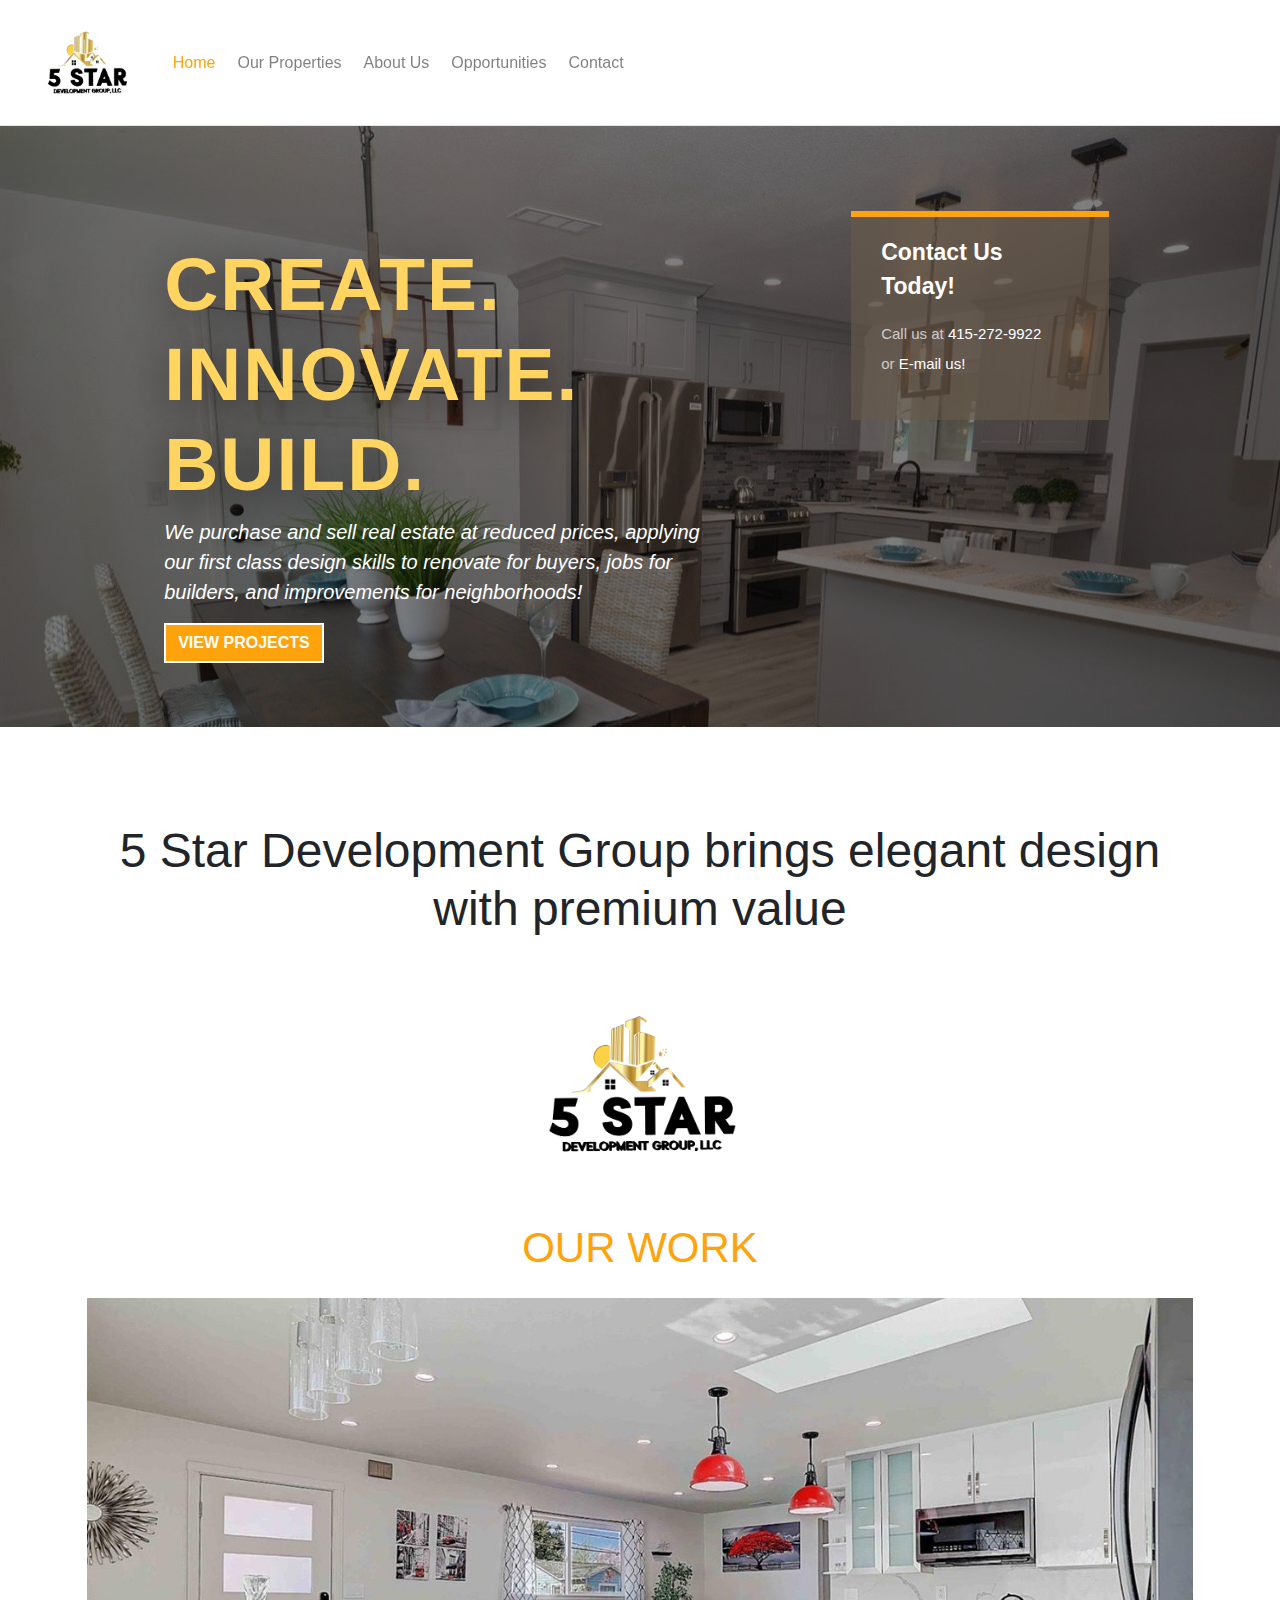
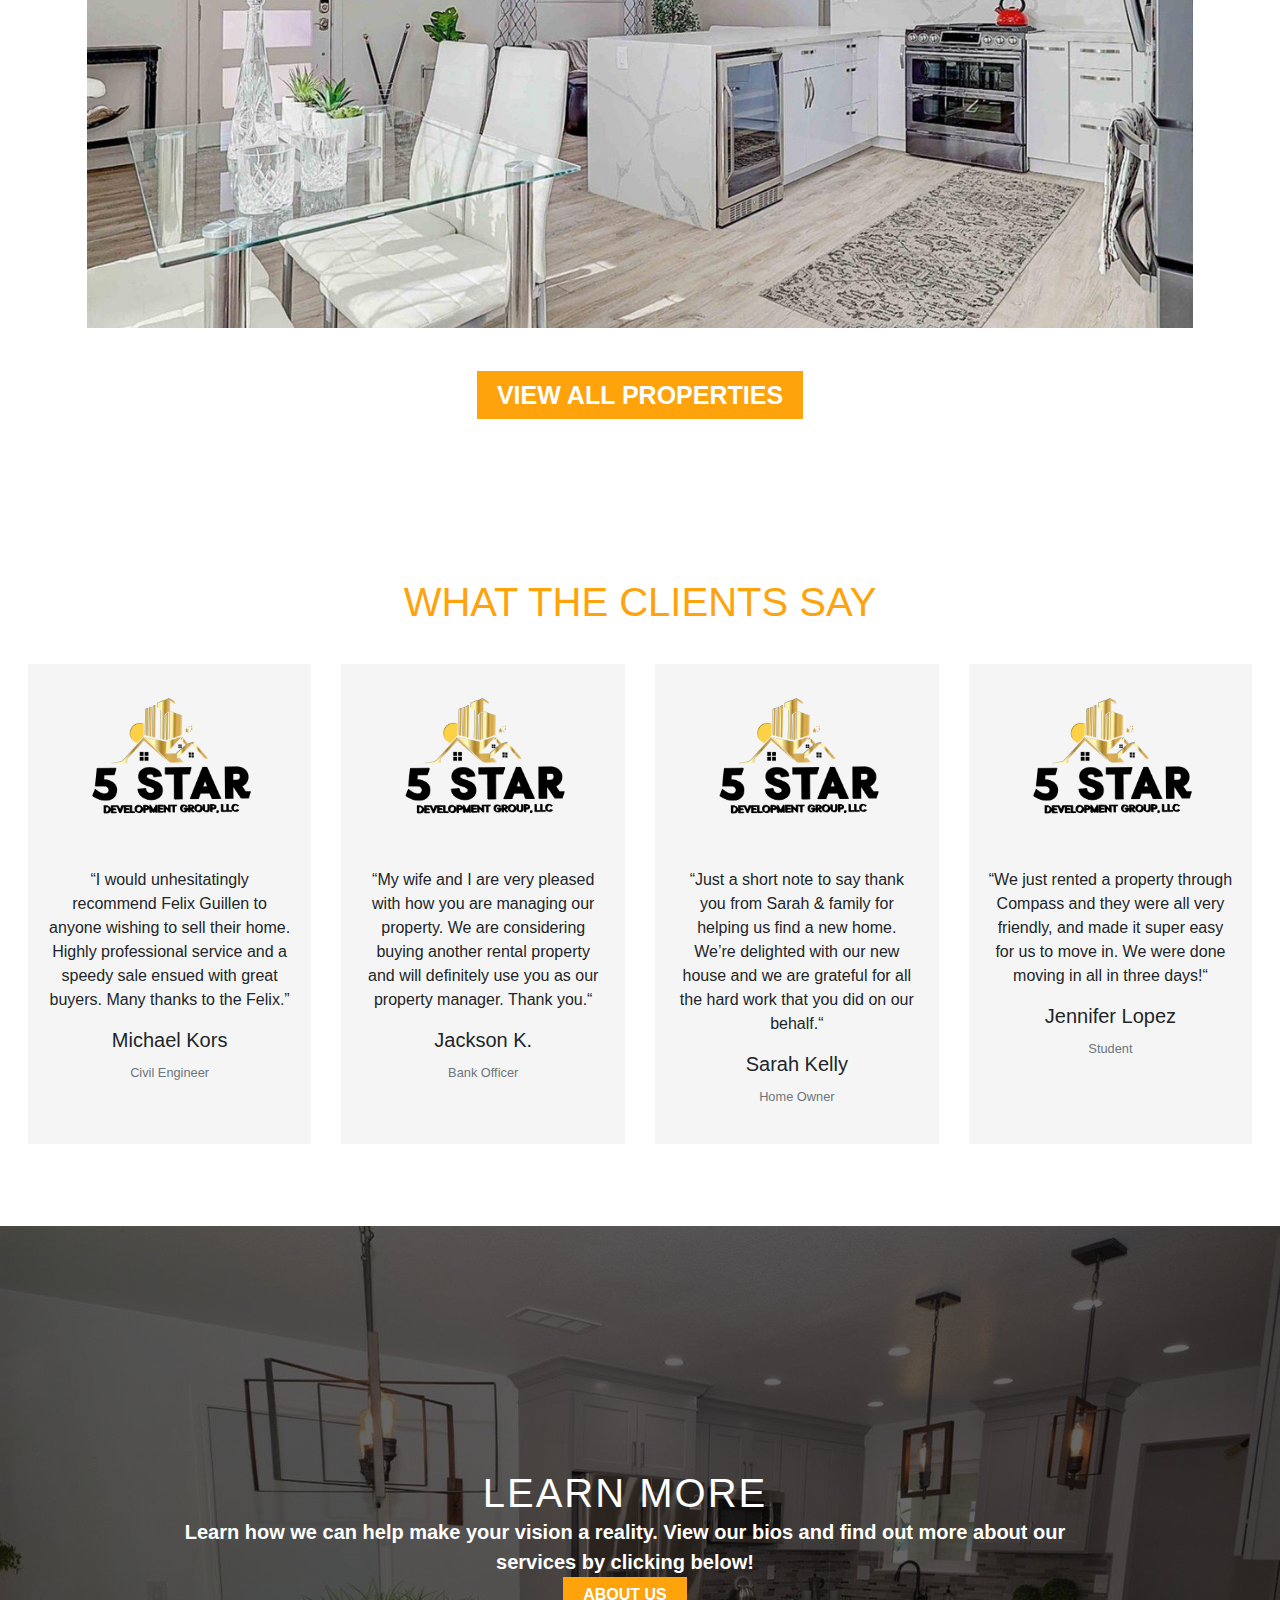
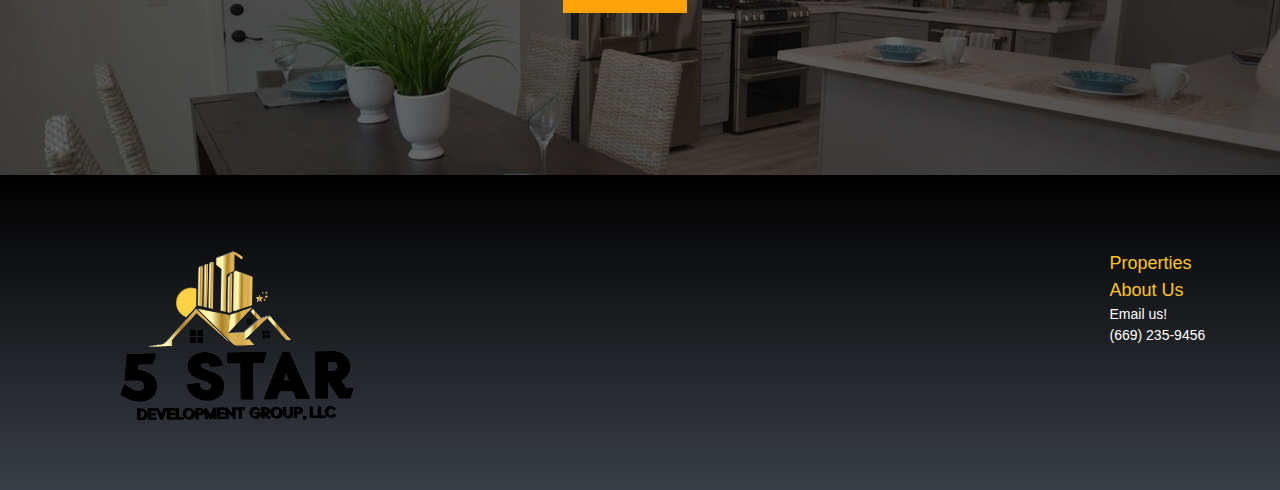
<file: index.html>
<!DOCTYPE html>
<html lang="en">
<head>
    <meta charset="UTF-8">
    <meta name="viewport" content="width=device-width, initial-scale=1.0">

    <!-- bootstrap cdn -->
    <link rel="stylesheet" href="https://stackpath.bootstrapcdn.com/bootstrap/4.4.1/css/bootstrap.min.css" integrity="sha384-Vkoo8x4CGsO3+Hhxv8T/Q5PaXtkKtu6ug5TOeNV6gBiFeWPGFN9MuhOf23Q9Ifjh" crossorigin="anonymous">

    <!-- font-awesome cdn -->
    <link rel="stylesheet" href="https://cdnjs.cloudflare.com/ajax/libs/font-awesome/4.7.0/css/font-awesome.min.css">

    <link rel="stylesheet" type="text/css" href="css/style.css">

    <title>Home</title>
</head>
<body>
 <!-- navbar -->
 <nav class="navbar navbar-expand-lg navbar-light bg-light" id="main-header">
    <a class="navbar-brand" id="logo" href="index.html">
        <img src="images/logos/5-Star-Logo.jpg" alt="compass-logo-png">
    </a>

    <ul id="navbar-nav">
    <li class="nav-item">
      <a class="nav-link" id="link-one" href="index.html" style="color: #fea30b !important;">Home</a>
    </li>
    <li class="nav-item">
        <a class="nav-link" id="link-two" href="properties.html">Our Properties</a>
    </li>
    <li class="nav-item">
        <a class="nav-link" id="link-three" href="about.html">About Us</a>
    </li>
    <li class="nav-item">
        <a class="nav-link" id="link-four" href="https://drive.google.com/file/d/1HeQQgsA9OOdzu0OacgBYyskewzDx-pJ-/view">Opportunities</a>
    </li>
    <li class="nav-item">
        <a class="nav-link" id="link-five" href="contact.html">Contact</a>
        </li>
    </ul>
    <div id="burger">
      <div class="line-one"></div>
      <div class="line-two"></div>
      <div class="line-three"></div>
    </div>
</nav>

  <!-- container -->
  <div class="container">
      <section class="section-1" id="s1">
          <div class="row">
              <div class="col-md-7">
                  <h1>
                    CREATE.<br>
                    INNOVATE.<br>
                    BUILD.<br>
                  </h1>
                  <p>
                    We purchase and sell real estate at reduced
                    prices, applying our first class design skills
                    to renovate for buyers, jobs for builders, and 
                    improvements for neighborhoods!
                  </p>

                  <div class="btn">
                    <a href="properties.html">View Projects</a>
                  </div>
              </div>

              <div class="col-md-3">
                  <div class="text">
                    <h3>Contact Us Today!</h3>
                    <p>
                      Call us at
                      <a href="tel:4152729922">415-272-9922</a>
                      <br>
                      or
                      <a href="mailto:fg1compasshomeinnovations@gmail.com">E-mail us!</a>
                    </p>
                </div>   
              </div>
          </div>
      </section>

      <section class="section-2" id="s2">
        <h2>5 Star Development Group brings elegant design<br>
            with premium value
        </h2>
        <img src="images/logos/5-star-logo-transparent.png" alt="5-star-logo-transparent-background.png" style="height: 24vh;">
        <h1>OUR WORK</h1>
          <div class="carousel-slide">
            <div class="carousel-inner">
              <div class="carousel-item active">
              </div>
              <div class="carousel-item">
              </div>
              <div class="carousel-item">
              </div>
            </div>
          </div>

        <a class="btn-view-all-properties" href="properties.html">VIEW ALL PROPERTIES</a>
    </section>

    <section class="section-3" id="s3">
        <h1>What The Clients Say</h1>
            <div class="card-deck">
              <div class="card">
                <img src="images/logos/5-star-logo-transparent.png" class="card-img-top" alt="5-star-logo-transparent-background.png">
                <div class="card-body">
                  <p class="card-text">
                    “I would unhesitatingly recommend Felix Guillen to 
                    anyone wishing to sell their home. Highly professional 
                    service and a speedy sale ensued with great buyers. 
                    Many thanks to the Felix.”
                  </p>
                  <p class="card-text">
                    <h5>Michael Kors</h5>
                    <small class="text-muted">
                      Civil Engineer
                    </small>
                  </p>
                </div>
              </div>
              <div class="card">
                <img src="images/logos/5-star-logo-transparent.png" class="card-img-top" alt="5-star-logo-transparent-background.png">
                <div class="card-body">
                  <p class="card-text">
                    “My wife and I are very pleased with 
                    how you are managing our property. 
                    We are considering buying another rental 
                    property and will definitely use you as our 
                    property manager. Thank you.“
                  </p>
                  <p class="card-text">
                    <h5>Jackson K.</h5>
                    <small class="text-muted">
                      Bank Officer
                    </small>
                  </p>
                </div>
              </div>
              <div class="card">
                <img src="images/logos/5-star-logo-transparent.png" class="card-img-top" alt="5-star-logo-transparent-background.png">
                <div class="card-body">
                  <p class="card-text">
                    “Just a short note to say thank you 
                    from Sarah & family for helping us 
                    find a new home. We’re delighted with 
                    our new house and we are grateful for 
                    all the hard work that you did on our 
                    behalf.“
                  </p>
                  <p class="card-text">
                    <h5>Sarah Kelly</h5>
                    <small class="text-muted">
                      Home Owner
                    </small>
                  </p>
                </div>
              </div>
              <div class="card">
                <img src="images/logos/5-star-logo-transparent.png" class="card-img-top" alt="5-star-logo-transparent-background.png">
                <div class="card-body">
                  <p class="card-text">
                    “We just rented a property through 
                    Compass and they were all very 
                    friendly, and made it super easy for 
                    us to move in. We were done moving in 
                    all in three days!“
                  </p>
                  <p class="card-text">
                    <h5>Jennifer Lopez</h5>
                    <small class="text-muted">
                      Student
                    </small>
                  </p>
                </div>
              </div>
            </div>
        </section>

        <section class="section-4" id="s4">
          <div class="row">
            <h1>LEARN MORE</h1>
            <p>
                Learn how we can help make your
                vision a reality. View our bios
                and find out more about our services
                by clicking below!
            </p>
            
            <br>

            <a href="about.html">ABOUT US</a>
          </div>
        </section>
  </div>

  <!-- footer -->
  <footer>
    <img src="images/logos/5-star-logo-transparent.png" alt="5-star-logo-transparent-background.png">
    <ul>
        <a class="footer-link" id="yellow-footer-link" href="properties.html">Properties</a><br>
        <a class="footer-link" id="yellow-footer-link" href="about-us.html">About Us</a><br>
        <a class="footer-link" href="mailto:">Email us!</a><br>
        <a class="footer-link" href="tel:4152729922">(669) 235-9456</a><br>
    </ul>
  </footer>

<script src="https://maxcdn.bootstrapcdn.com/bootstrap/4.5.0/js/bootstrap.min.js"></script>
<script src="https://code.jquery.com/jquery-3.4.1.slim.min.js" integrity="sha384-J6qa4849blE2+poT4WnyKhv5vZF5SrPo0iEjwBvKU7imGFAV0wwj1yYfoRSJoZ+n" crossorigin="anonymous"></script>
<script src="js/script.js"></script>
</body>
</html>
</file>
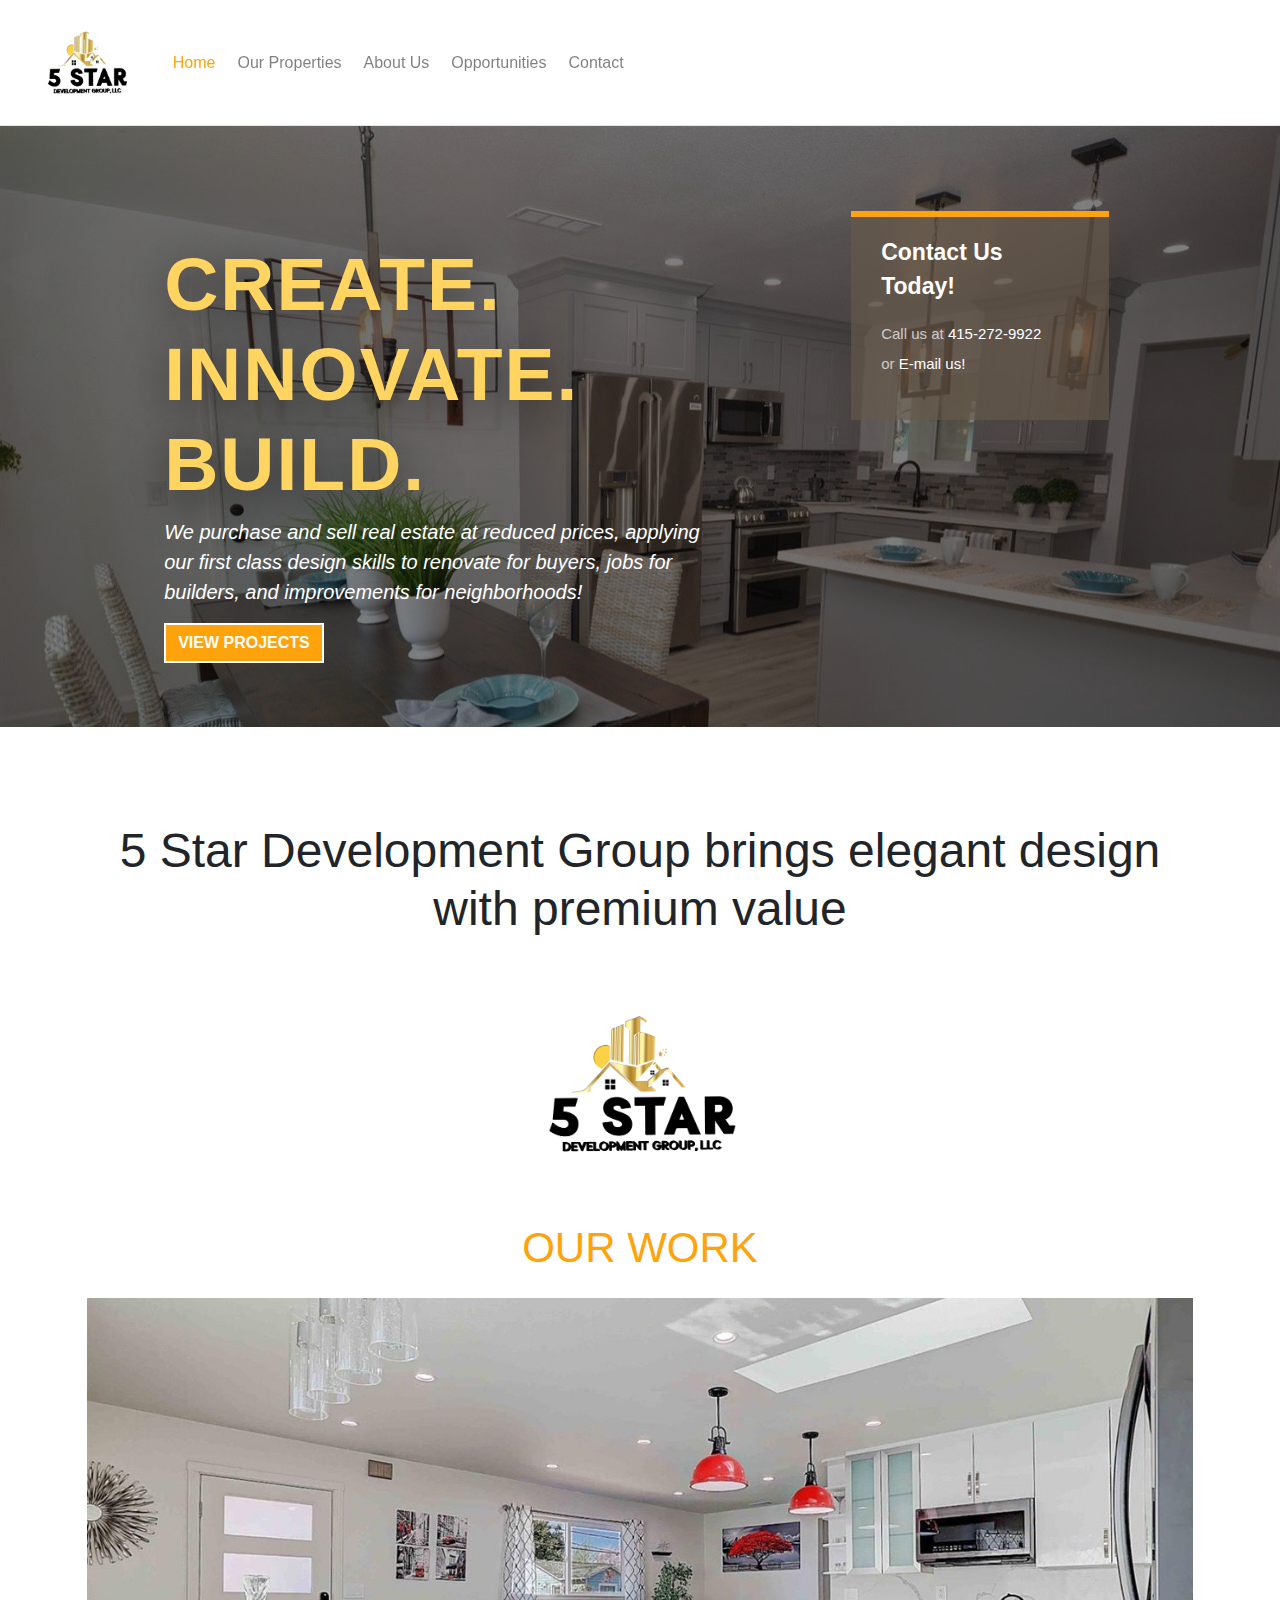
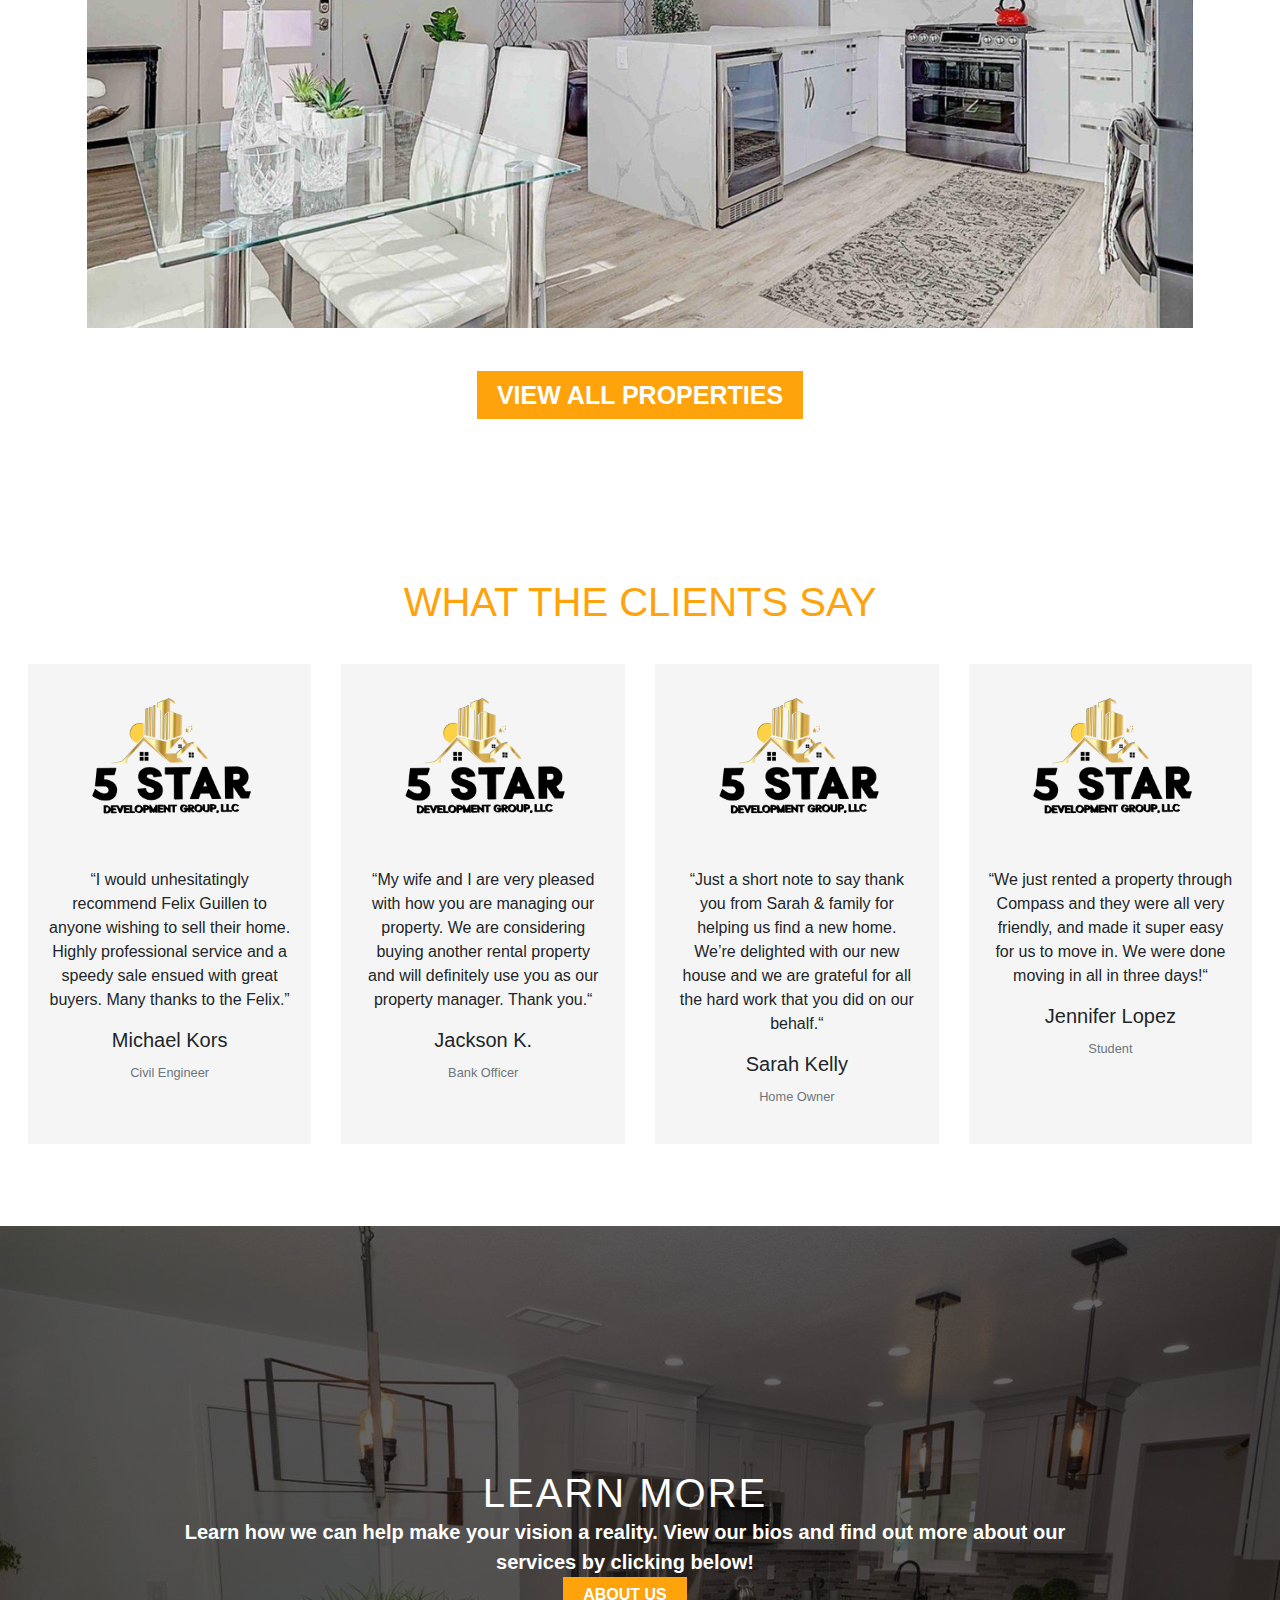
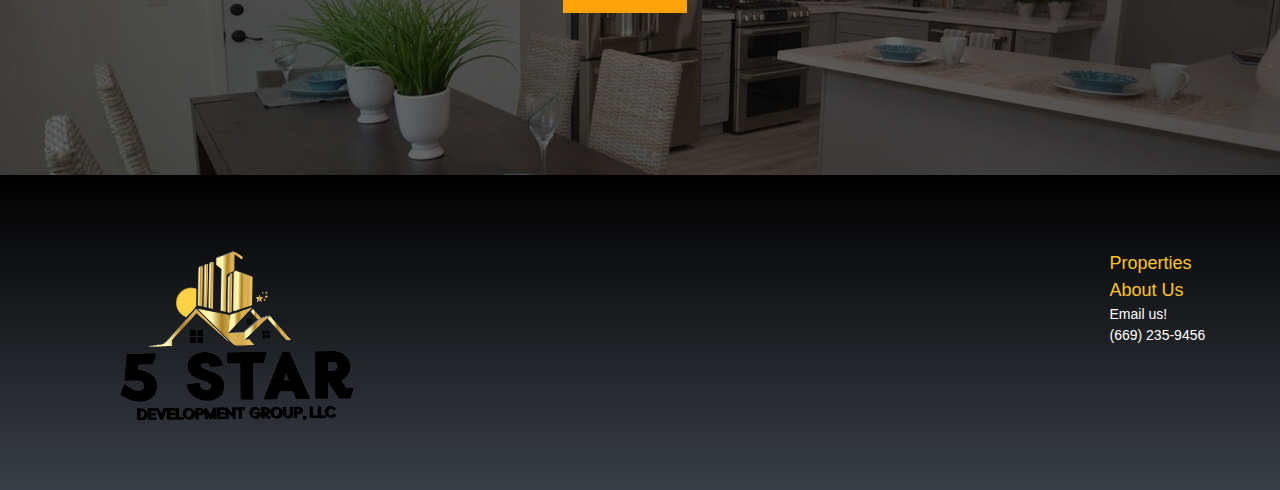
<file: Devlop/Index.html>
<!DOCTYPE html>
<html lang="en">
<head>
    <meta charset="UTF-8">
    <meta name="viewport" content="width=device-width, initial-scale=1.0">

    <link rel="stylesheet" type="text/css" href="./css/style.css">

    <!-- bootstrap cdn -->
    <link rel="stylesheet" href="https://stackpath.bootstrapcdn.com/bootstrap/4.4.1/css/bootstrap.min.css" integrity="sha384-Vkoo8x4CGsO3+Hhxv8T/Q5PaXtkKtu6ug5TOeNV6gBiFeWPGFN9MuhOf23Q9Ifjh" crossorigin="anonymous">

    <!-- font-awesome cdn -->
    <link rel="stylesheet" href="https://cdnjs.cloudflare.com/ajax/libs/font-awesome/4.7.0/css/font-awesome.min.css">
    <title>Home</title>
</head>
<body>

     <!-- navbar -->
     <nav class="navbar navbar-expand-lg navbar-light bg-light" id="main-header">
      <a class="navbar-brand" id="logo" href="./Index.html">
          <img src="./images/logos/5-Star-Logo.jpg" alt="compass-logo-png">
      </a>

      <ul id="navbar-nav">
      <li class="nav-item">
        <a class="nav-link" id="link-one" href="./Index.html" style="color: #fea30b !important;">Home</a>
      </li>
      <li class="nav-item">
          <a class="nav-link" id="link-two" href="./our-properties.html">Our Properties</a>
      </li>
      <li class="nav-item">
          <a class="nav-link" id="link-three" href="./about-us.html">About Us</a>
      </li>
      <li class="nav-item">
          <a class="nav-link" id="link-four" href="https://drive.google.com/file/d/1HeQQgsA9OOdzu0OacgBYyskewzDx-pJ-/view">Opportunities</a>
      </li>
      <li class="nav-item">
          <a class="nav-link" id="link-five" href="./contact.html">Contact</a>
          </li>
      </ul>
      <div id="burger">
        <div class="line-one"></div>
        <div class="line-two"></div>
        <div class="line-three"></div>
      </div>
  </nav>

    <!-- container -->
    <div class="container">
        <section class="section-1" id="s1">
            <div class="row">
                <div class="col-md-7">
                    <h1>
                      CREATE.<br>
                      INNOVATE.<br>
                      BUILD.<br>
                    </h1>
                    <p>
                      We purchase and sell real estate at reduced
                      prices, applying our first class design skills
                      to renovate for buyers, jobs for builders, and 
                      improvements for neighborhoods!
                    </p>

                    <div class="btn">
                      <a href="./our-properties.html">View Projects</a>
                    </div>
                </div>

                <div class="col-md-3">
                    <div class="text">
                      <h3>Contact Us Today!</h3>
                      <p>
                        Call us at
                        <a href="tel:4152729922">415-272-9922</a>
                        <br>
                        or
                        <a href="mailto:fg1compasshomeinnovations@gmail.com">E-mail us!</a>
                      </p>
                  </div>   
                </div>
            </div>
        </section>

        <section class="section-2" id="s2">
          <h2>5 Star Development Group brings elegant design<br>
              with premium value
          </h2>
          <img src="./images/logos/5-star-logo-transparent.png" alt="5-star-logo-transparent-background.png" style="height: 24vh;">
          <h1>OUR WORK</h1>
            <div class="carousel-slide">
              <div class="carousel-inner">
                <div class="carousel-item active">
                </div>
                <div class="carousel-item">
                </div>
                <div class="carousel-item">
                </div>
              </div>
            </div>

          <a class="btn-view-all-properties" href="./our-properties.html">VIEW ALL PROPERTIES</a>
      </section>

      <section class="section-3" id="s3">
          <h1>What The Clients Say</h1>
              <div class="card-deck">
                <div class="card">
                  <img src="./images/logos/5-star-logo-transparent.png" class="card-img-top" alt="5-star-logo-transparent-background.png">
                  <div class="card-body">
                    <p class="card-text">
                      “I would unhesitatingly recommend Felix Guillen to 
                      anyone wishing to sell their home. Highly professional 
                      service and a speedy sale ensued with great buyers. 
                      Many thanks to the Felix.”
                    </p>
                    <p class="card-text">
                      <h5>Michael Kors</h5>
                      <small class="text-muted">
                        Civil Engineer
                      </small>
                    </p>
                  </div>
                </div>
                <div class="card">
                  <img src="./images/logos/5-star-logo-transparent.png" class="card-img-top" alt="5-star-logo-transparent-background.png">
                  <div class="card-body">
                    <p class="card-text">
                      “My wife and I are very pleased with 
                      how you are managing our property. 
                      We are considering buying another rental 
                      property and will definitely use you as our 
                      property manager. Thank you.“
                    </p>
                    <p class="card-text">
                      <h5>Jackson K.</h5>
                      <small class="text-muted">
                        Bank Officer
                      </small>
                    </p>
                  </div>
                </div>
                <div class="card">
                  <img src="./images/logos/5-star-logo-transparent.png" class="card-img-top" alt="5-star-logo-transparent-background.png">
                  <div class="card-body">
                    <p class="card-text">
                      “Just a short note to say thank you 
                      from Sarah & family for helping us 
                      find a new home. We’re delighted with 
                      our new house and we are grateful for 
                      all the hard work that you did on our 
                      behalf.“
                    </p>
                    <p class="card-text">
                      <h5>Sarah Kelly</h5>
                      <small class="text-muted">
                        Home Owner
                      </small>
                    </p>
                  </div>
                </div>
                <div class="card">
                  <img src="./images/logos/5-star-logo-transparent.png" class="card-img-top" alt="5-star-logo-transparent-background.png">
                  <div class="card-body">
                    <p class="card-text">
                      “We just rented a property through 
                      Compass and they were all very 
                      friendly, and made it super easy for 
                      us to move in. We were done moving in 
                      all in three days!“
                    </p>
                    <p class="card-text">
                      <h5>Jennifer Lopez</h5>
                      <small class="text-muted">
                        Student
                      </small>
                    </p>
                  </div>
                </div>
              </div>
          </section>

          <section class="section-4" id="s4">
            <div class="row">
              <h1>LEARN MORE</h1>
              <p>
                  Learn how we can help make your
                  vision a reality. View our bios
                  and find out more about our services
                  by clicking below!
              </p>
              
              <br>

              <a href="./about-us.html">ABOUT US</a>
            </div>
          </section>
    </div>

    <!-- footer -->
    <footer>
      <img src="./images/logos/5-star-logo-transparent.png" alt="5-star-logo-transparent-background.png">
      <ul>
          <a class="footer-link" id="yellow-footer-link" href="./our-properties.html">Properties</a><br>
          <a class="footer-link" id="yellow-footer-link" href="./about-us.html">About Us</a><br>
          <a class="footer-link" href="mailto:">Email us!</a><br>
          <a class="footer-link" href="tel:4152729922">(669) 235-9456</a><br>
      </ul>
    </footer>

<script src="https://maxcdn.bootstrapcdn.com/bootstrap/4.5.0/js/bootstrap.min.js"></script>
<script src="https://code.jquery.com/jquery-3.4.1.slim.min.js" integrity="sha384-J6qa4849blE2+poT4WnyKhv5vZF5SrPo0iEjwBvKU7imGFAV0wwj1yYfoRSJoZ+n" crossorigin="anonymous"></script>
<script src="./js/script.js"></script>
</body>
</html>
</file>
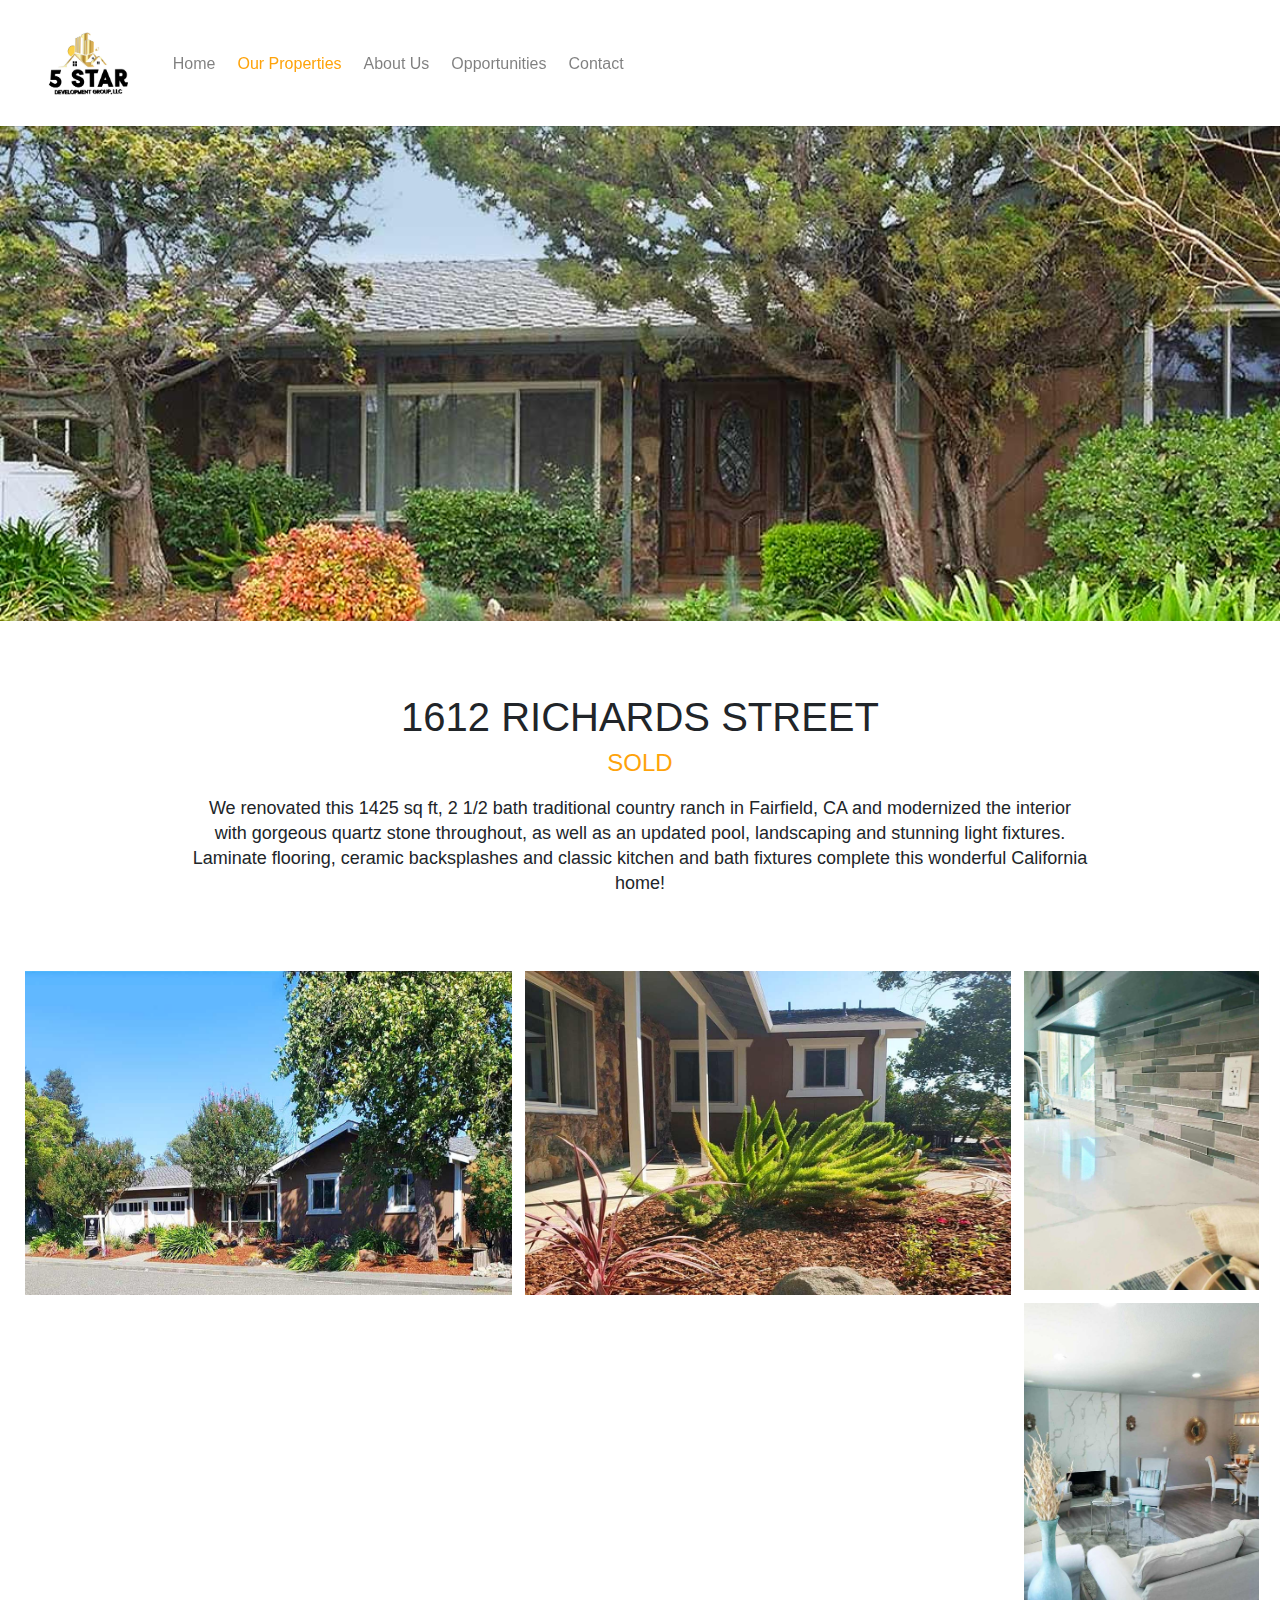
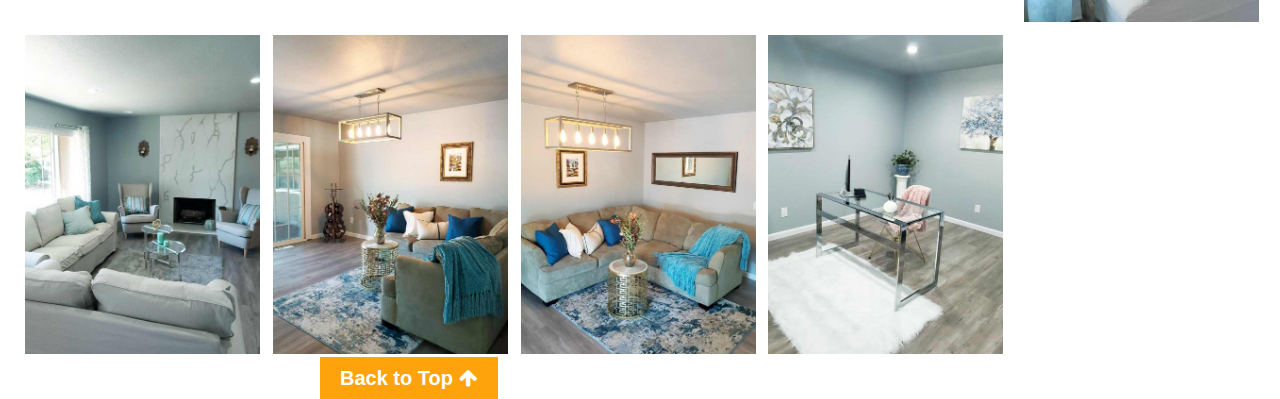
<file: fairfield.html>
<!DOCTYPE html>
<html lang="en">
<head>
    <meta charset="UTF-8">
    <meta name="viewport" content="width=device-width, initial-scale=1.0">
    
     <!-- bootstrap cdn -->
     <link rel="stylesheet" href="https://stackpath.bootstrapcdn.com/bootstrap/4.4.1/css/bootstrap.min.css" integrity="sha384-Vkoo8x4CGsO3+Hhxv8T/Q5PaXtkKtu6ug5TOeNV6gBiFeWPGFN9MuhOf23Q9Ifjh" crossorigin="anonymous">
     <!-- font awesome cdn -->
     <link rel="stylesheet" href="https://stackpath.bootstrapcdn.com/font-awesome/4.7.0/css/font-awesome.min.css">

     <link rel="stylesheet" type="text/css" href="css/renovations.css">

    
     <title>Richards Street</title>
</head>
<body>
    
     <!-- navbar -->
     <nav class="navbar navbar-expand-lg navbar-light bg-light" id="main-header">
        <a class="navbar-brand" id="logo" href="index.html">
            <img src="images/logos/5-Star-Logo.jpg" alt="compass-logo-png">
        </a>
    
        <ul id="navbar-nav">
            <li class="nav-item">
              <a class="nav-link" id="link-one" href="index.html">Home</a>
            </li>
            <li class="nav-item">
              <a class="nav-link" id="link-two" href="properties.html" style="color: #fea30b !important;">Our Properties</a>
            </li>
            <li class="nav-item">
              <a class="nav-link" id="link-three" href="about.html">About Us</a>
            </li>
            <li class="nav-item">
              <a class="nav-link" id="link-four" href="https://drive.google.com/file/d/1HeQQgsA9OOdzu0OacgBYyskewzDx-pJ-/view">Opportunities</a>
            </li>
            <li class="nav-item">
              <a class="nav-link" id="link-five" href="contact.html">Contact</a>
            </li>
        </ul>
    
        <div id="burger">
            <div class="line-one"></div>
            <div class="line-two"></div>
            <div class="line-three"></div>
        </div>
    </nav>

    <!-- div container -->
    <div class="container" id="full-page">
        <section class="section-1" id="s1-fairfield">
        </section>

        <section class="section-2" id="s2">
            <h1>
                1612 Richards Street
            </h1>
            <h4>
                Sold
            </h4>
            <p>
                We renovated this 1425 sq ft, 2 1/2 bath 
                traditional country ranch in Fairfield, CA 
                and modernized the interior with gorgeous 
                quartz stone throughout, as well as an updated
                pool, landscaping and stunning light fixtures. 
                Laminate flooring, ceramic backsplashes and classic 
                kitchen and bath fixtures complete this wonderful 
                California home! 
            </p>
        </section>

        <section class="section-3" id="s3-fair">
            <!-- <img class="image" src="images/renovations/fairfield-main.jpg" alt="image-of-front-of-brown-house.jpg"> -->
            <!-- <img class="image" src="images/renovations/fairfield-main.jpg" alt="image-of-front-of-brown-house.jpg"> -->

            <img class="image" src="images/fixed-homes/fair1.jpg" alt="image-of-brown-house-full-view.jpg">
            <img class="image" src="images/fixed-homes/fair2.jpg" alt="image-of-brown-house-side-profile.jpg">
            <!-- <img class="image" src="images/fixed-homes/fair13.jpg" alt=""> -->
            <!-- <img class="image" src="images/fixed-homes/fair14.jpg" alt=""> -->
            <img class="image vertical" src="images/fixed-homes/fair6.jpg" alt="image-of-kitchen-wall-plug-in-vertical.jpg">
            <img class="image vertical" src="images/fixed-homes/fair7.jpg" alt="vertical-image-of-living-room.jpg">
            <img class="image vertical" src="images/fixed-homes/fair8.jpg" alt="">
            <img class="image vertical" src="images/fixed-homes/fair9.jpg" style="margin-bottom: 2% !important;" alt="">
            <img class="image vertical" src="images/fixed-homes/fair10.jpg" style="margin-bottom: 2% !important;" alt="">
            <img class="image vertical" src="images/fixed-homes/fair11.jpg" style="margin-bottom: 2% !important;" alt="">

            <a href="#s1-fairfield">Back to Top <i class="fa fa-arrow-up"></i></a>
        </section>
    </div>

    <!-- light box container -->
    <div id="back" class="hide"></div>

    <div class="hide" id="content">
        <img class="modal-content" id="images1">
        <span class="hide" id="close">&times;</span>
    </div>

<script src="https://code.jquery.com/jquery-3.4.1.slim.min.js" integrity="sha384-J6qa4849blE2+poT4WnyKhv5vZF5SrPo0iEjwBvKU7imGFAV0wwj1yYfoRSJoZ+n" crossorigin="anonymous"></script>
<script src="js/images.js"></script>
</body>
</html>
</file>
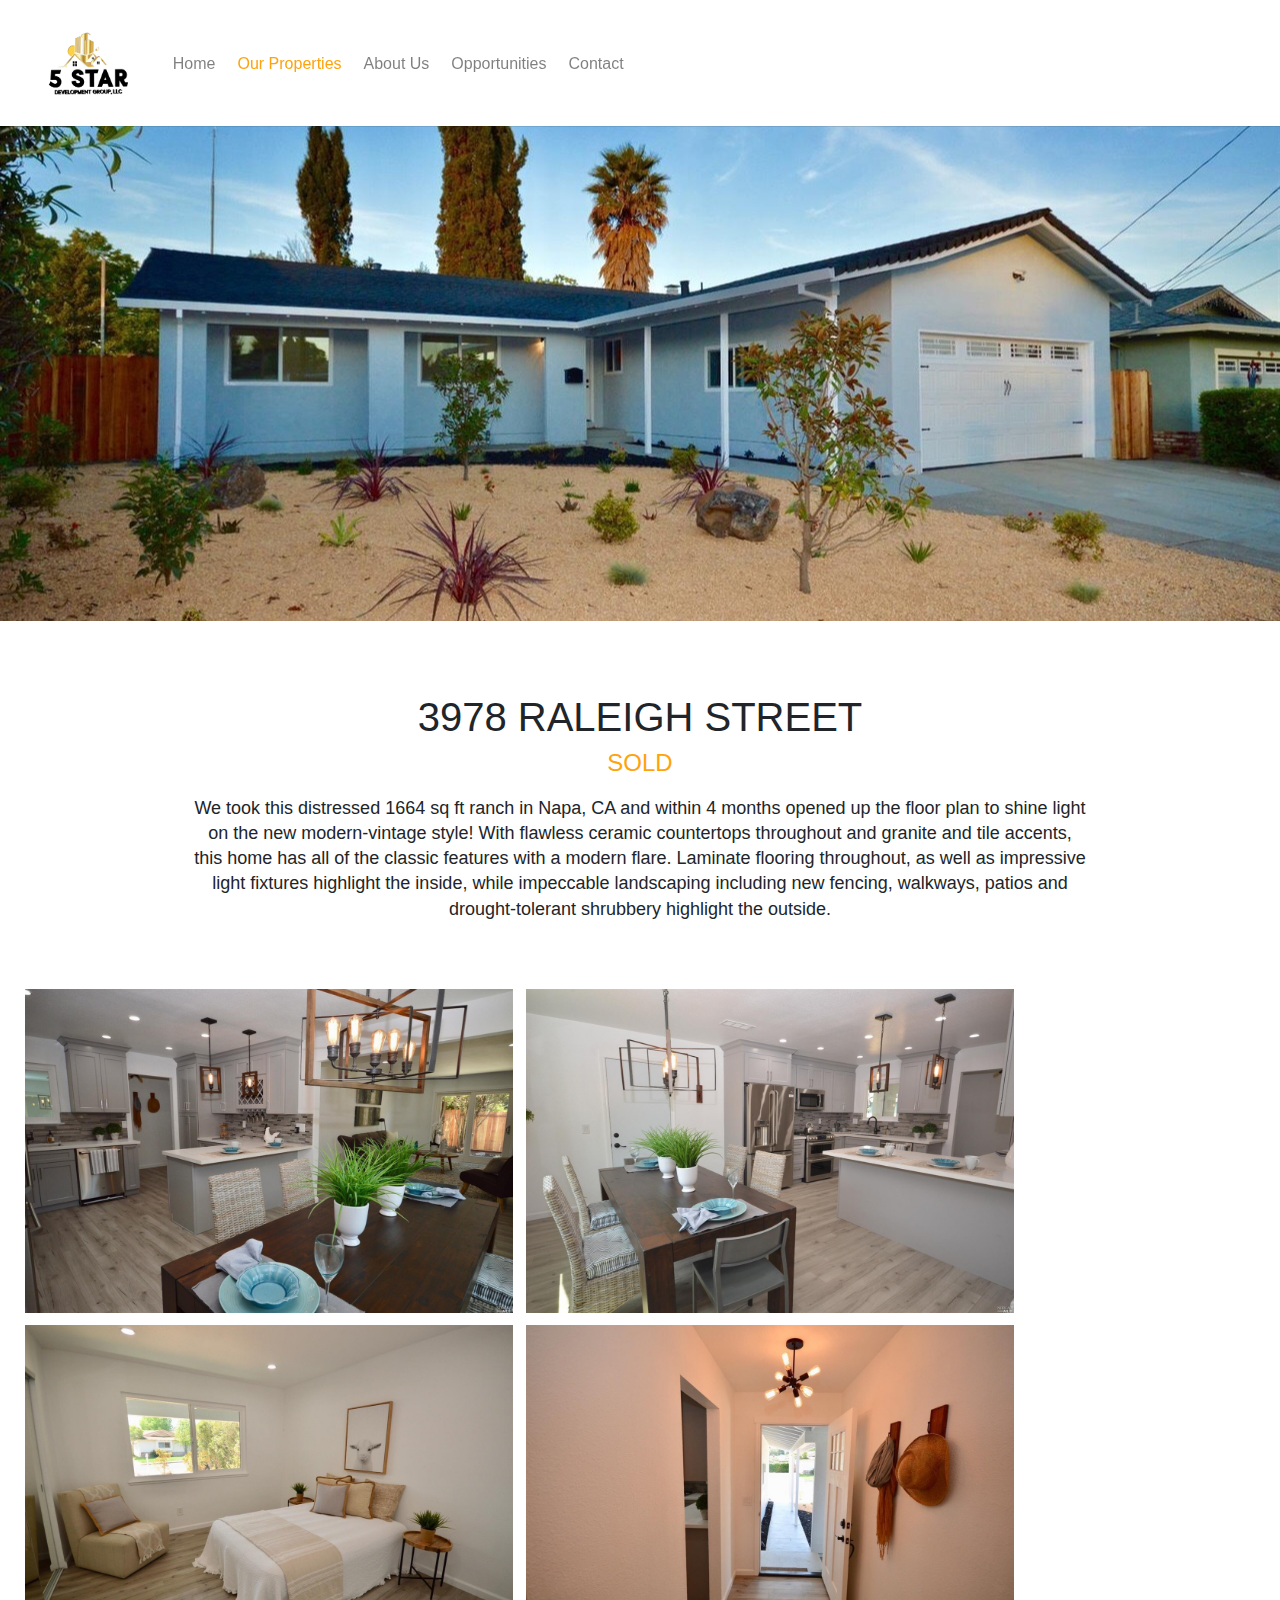
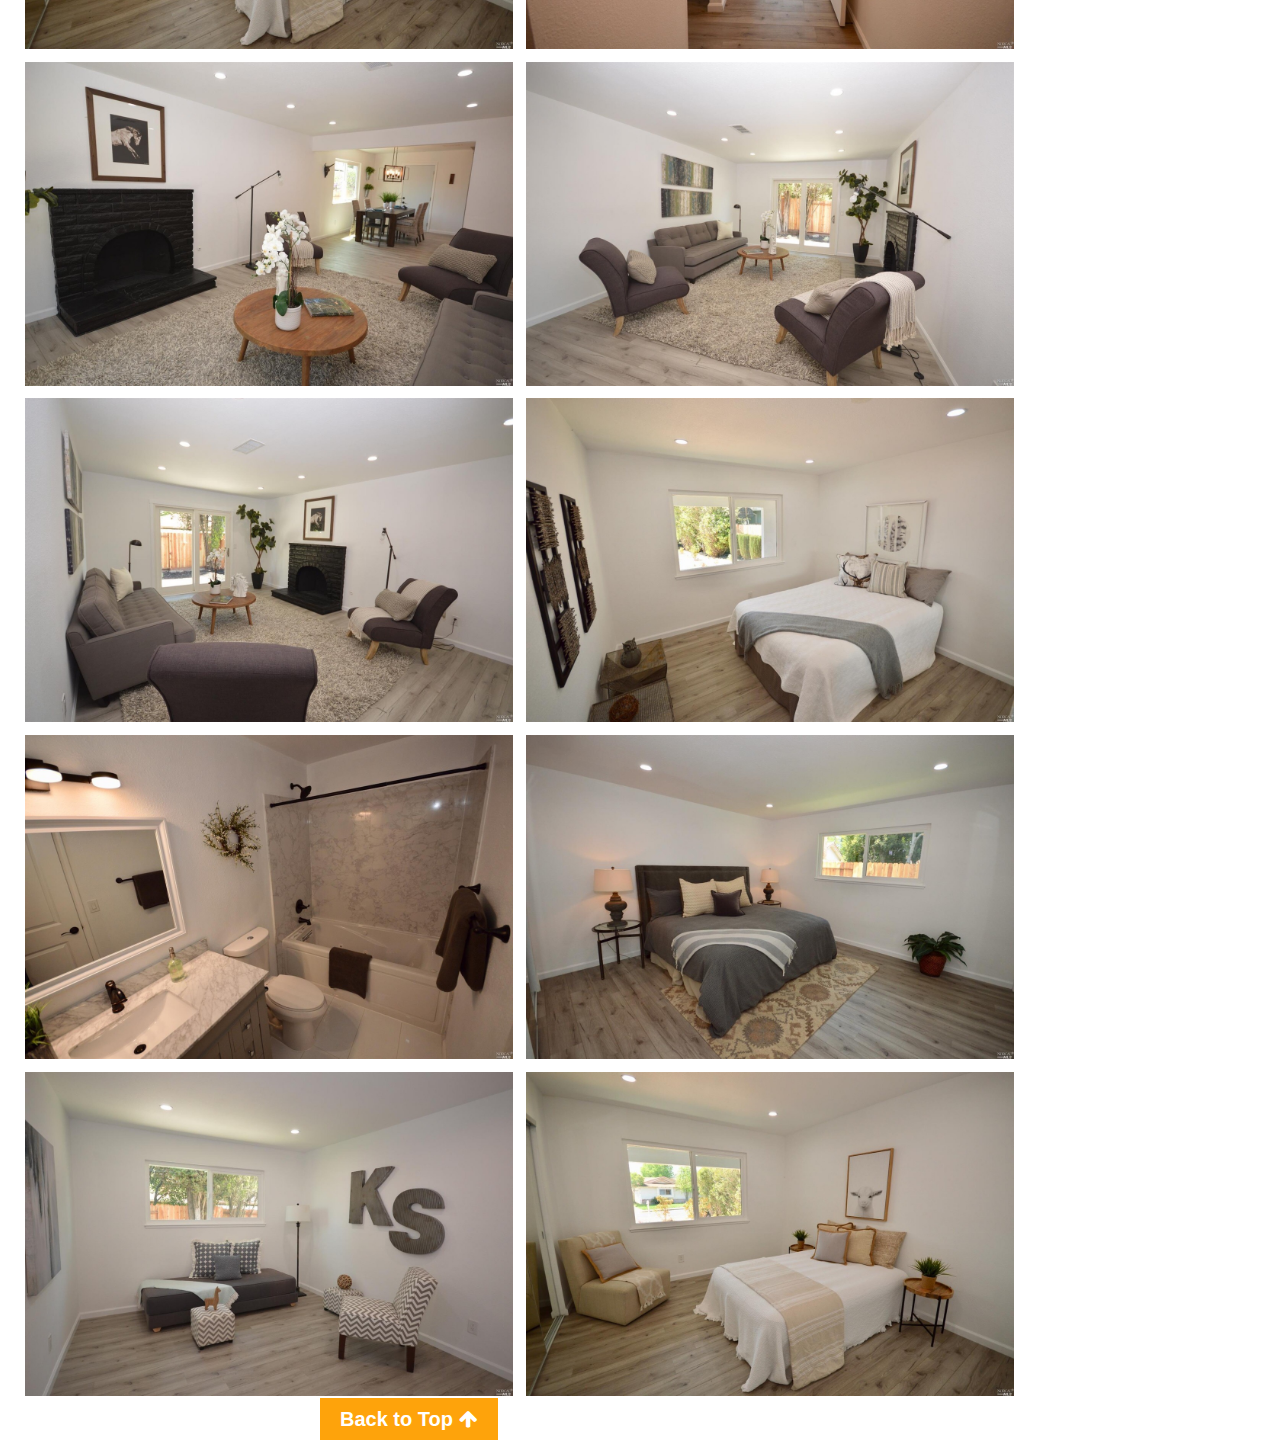
<file: raleigh.html>
<!DOCTYPE html>
<html lang="en">
<head>
    <meta charset="UTF-8">
    <meta name="viewport" content="width=device-width, initial-scale=1.0">
    
     <!-- bootstrap cdn -->
     <link rel="stylesheet" href="https://stackpath.bootstrapcdn.com/bootstrap/4.4.1/css/bootstrap.min.css" integrity="sha384-Vkoo8x4CGsO3+Hhxv8T/Q5PaXtkKtu6ug5TOeNV6gBiFeWPGFN9MuhOf23Q9Ifjh" crossorigin="anonymous">
     <!-- font awesome cdn -->
     <link rel="stylesheet" href="https://stackpath.bootstrapcdn.com/font-awesome/4.7.0/css/font-awesome.min.css">

     <link rel="stylesheet" type="text/css" href="css/renovations.css">
    
     <title>Raleigh Street</title>
</head>
<body>
    
     <!-- navbar -->
     <nav class="navbar navbar-expand-lg navbar-light bg-light" id="main-header">
        <a class="navbar-brand" id="logo" href="index.html">
            <img src="images/logos/5-Star-Logo.jpg" alt="compass-logo-png">
        </a>
  
        <ul id="navbar-nav">
        <li class="nav-item">
          <a class="nav-link" id="link-one" href="index.html">Home</a>
        </li>
        <li class="nav-item">
            <a class="nav-link" id="link-two" href="properties.html" style="color: #fea30b !important;">Our Properties</a>
        </li>
        <li class="nav-item">
            <a class="nav-link" id="link-three" href="about.html">About Us</a>
        </li>
        <li class="nav-item">
            <a class="nav-link" id="link-four" href="https://drive.google.com/file/d/1HeQQgsA9OOdzu0OacgBYyskewzDx-pJ-/view">Opportunities</a>
        </li>
        <li class="nav-item">
            <a class="nav-link" id="link-five" href="contact.html">Contact</a>
            </li>
        </ul>
        <div id="burger">
          <div class="line-one"></div>
          <div class="line-two"></div>
          <div class="line-three"></div>
        </div>
    </nav>

    <!-- container -->
    <div class="container" id="full-page">
        <section class="section-1" id="s1-ral">
        </section>

        <section class="section-2" id="s2">
            <h1>
                3978 Raleigh Street
            </h1>
            <h4>
                Sold
            </h4>
            <p>
                We took this distressed 1664 sq ft ranch in 
                Napa, CA and within 4 months opened up the 
                floor plan to shine light on the new 
                modern-vintage style! With flawless ceramic 
                countertops throughout and granite and tile 
                accents, this home has all of the classic 
                features with a modern flare. Laminate 
                flooring throughout, as well as impressive 
                light fixtures highlight the inside, while 
                impeccable landscaping including new fencing, 
                walkways, patios and drought-tolerant 
                shrubbery highlight the outside.  
            </p>
        </section>

        <section class="section-3" id="s3-ral">
            <img class="image" src="images/fixed-homes/ral1.jpg" alt="">
            <img class="image" src="images/fixed-homes/ral2.jpg" alt="">
            <img class="image" src="images/fixed-homes/ral13.jpg" alt="">
            <img class="image" src="images/fixed-homes/ral14.jpg" alt="">
            <img class="image" src="images/fixed-homes/ral6.jpg" alt="">
            <img class="image" src="images/fixed-homes/ral7.jpg" alt="">
            <img class="image" src="images/fixed-homes/ral8.jpg" alt="">
            <img class="image" src="images/fixed-homes/ral9.jpg" alt="">
            <img class="image" src="images/fixed-homes/ral10.jpg" alt="">
            <img class="image" src="images/fixed-homes/ral11.jpg" alt="">
            <img class="image" src="images/fixed-homes/ral12.jpg" alt="">
            <img class="image" src="images/fixed-homes/ral13.jpg" style="margin-bottom: 2% !important;" alt="">
            <!-- <img class="image" src="images/fixed-homes/ral14.jpg" alt=""> -->
            <!-- <img class="image" src="images/fixed-homes/ral15-1.jpg" style="margin-left: auto !important;" alt=""> -->
            <!-- <img class="image" src="images/fixed-homes/ral16.jpg" alt=""> -->
            <!-- <img class="image" src="images/fixed-homes/ral18.jpg" style="margin-bottom: 2%;" alt=""> -->
            <!-- <img class="image" src="images/fixed-homes/ral19.jpg" style="margin-bottom: 2%;" alt=""> -->
            <!-- <img class="image" src="images/renovations/raleigh-street.jpg" style="margin-left: -1% !important; margin-bottom: 2% !important;" alt=""> -->

            <a href="#full-page">Back to Top <i class="fa fa-arrow-up"></i></a>
        </section>
    </div>

    <!-- light box container -->
    <div id="back" class="hide"></div>

    <div class="hide" id="content">
        <img class="modal-content" id="images1">
        <span class="hide" id="close">&times;</span>
    </div>

<script src="https://code.jquery.com/jquery-3.4.1.slim.min.js" integrity="sha384-J6qa4849blE2+poT4WnyKhv5vZF5SrPo0iEjwBvKU7imGFAV0wwj1yYfoRSJoZ+n" crossorigin="anonymous"></script>
<script src="js/images.js"></script>
</body>
</html>
</file>
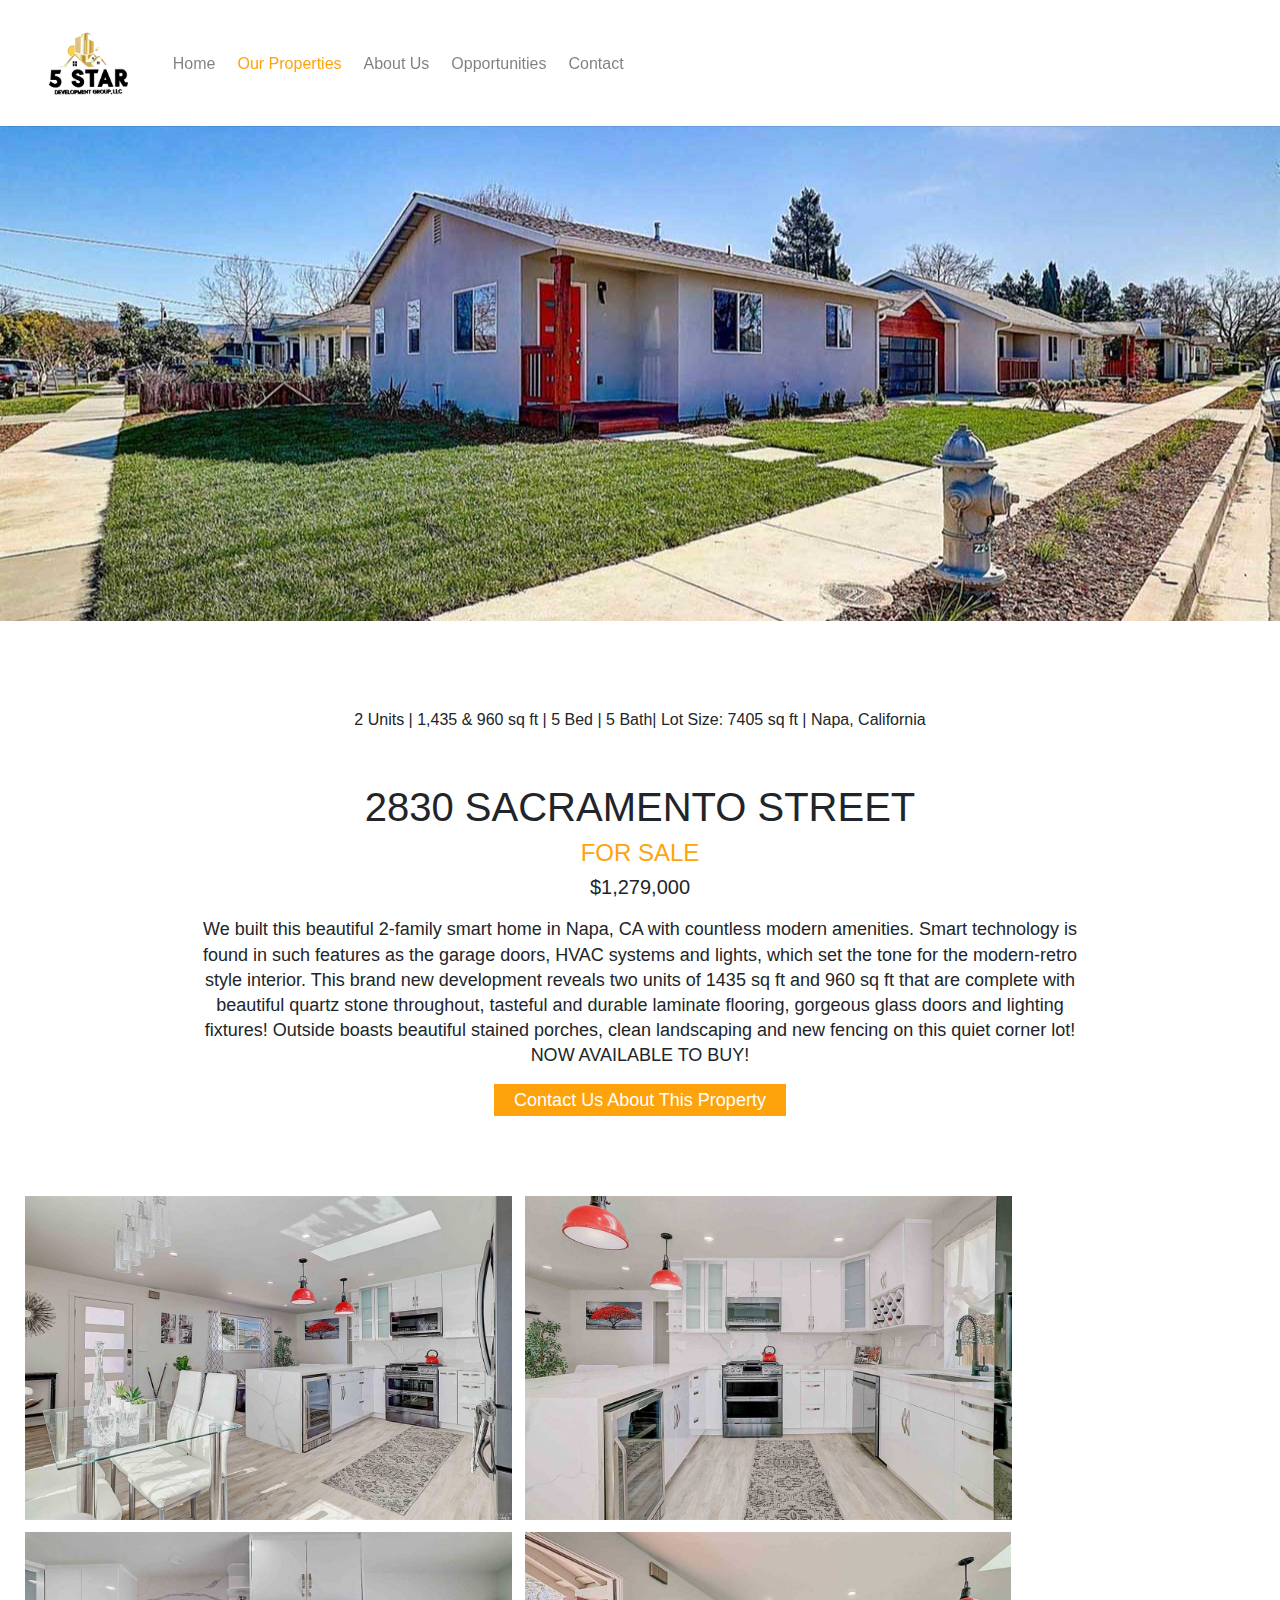
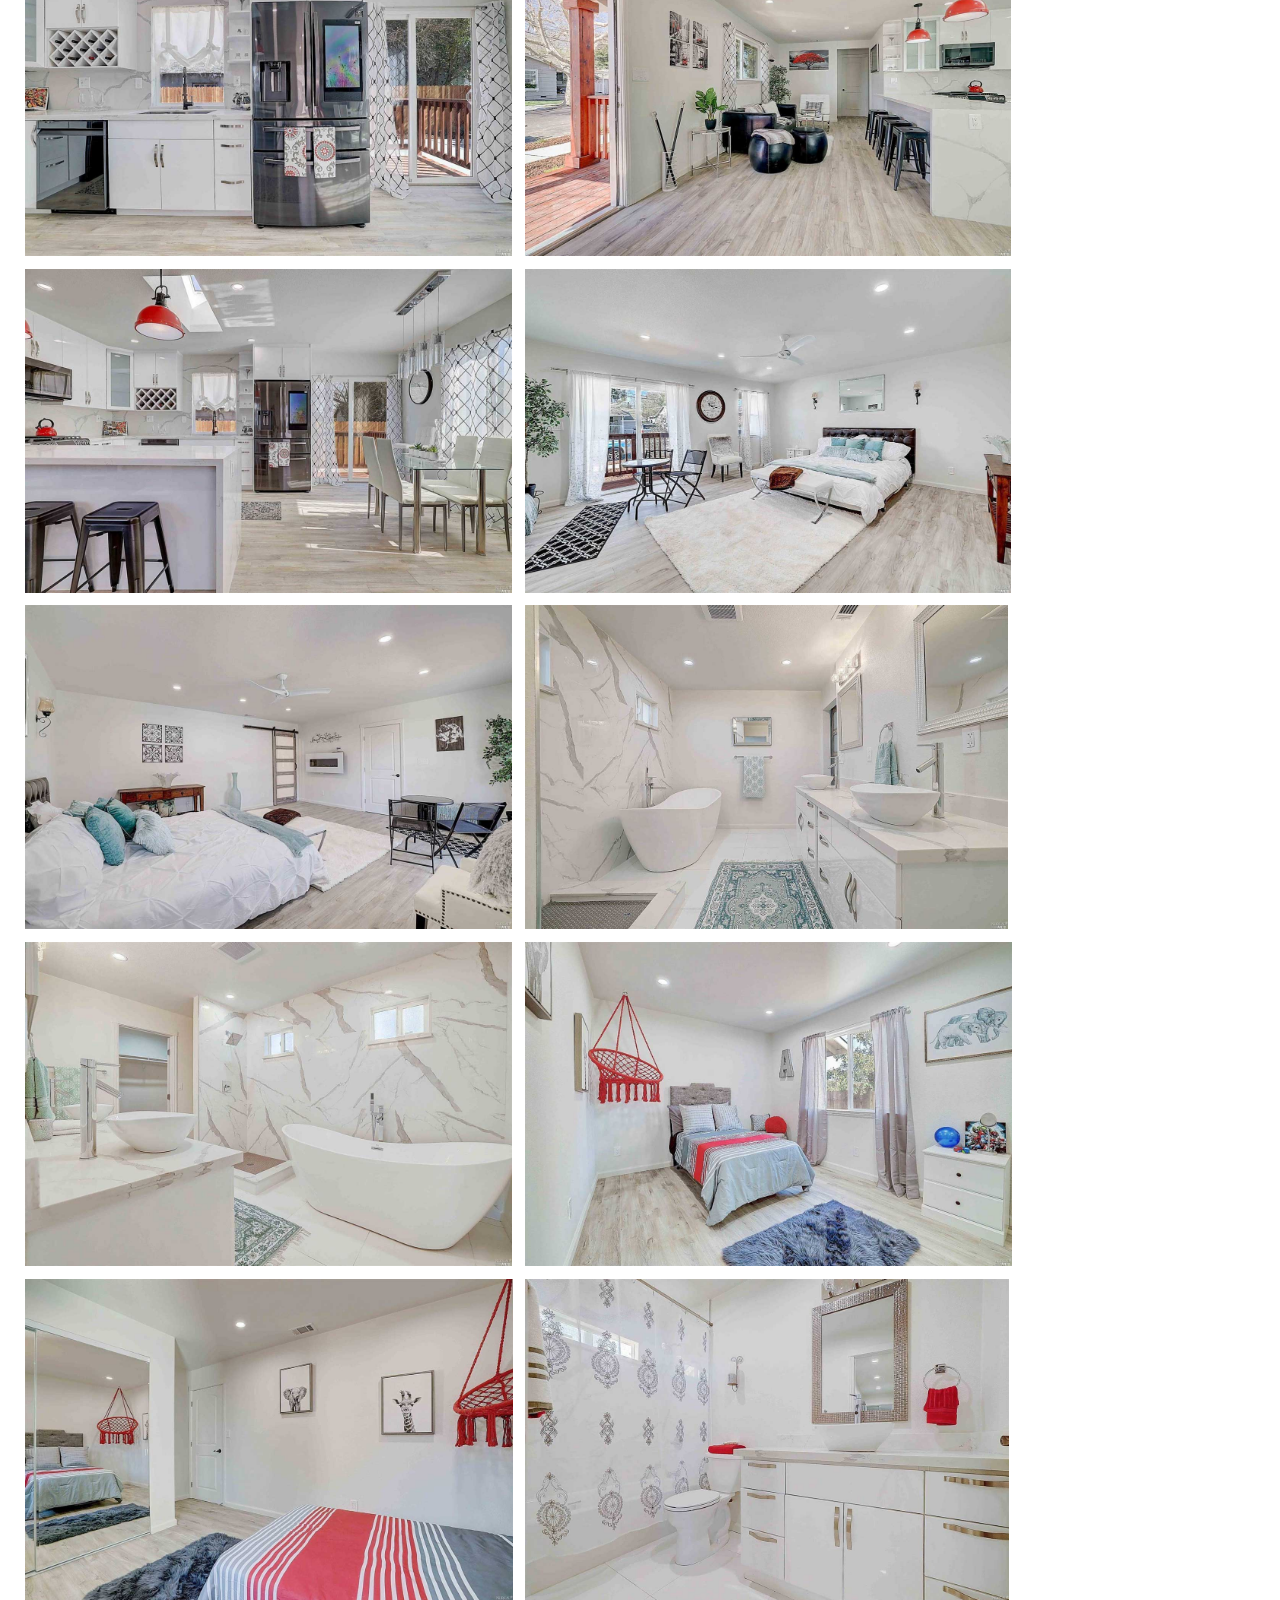
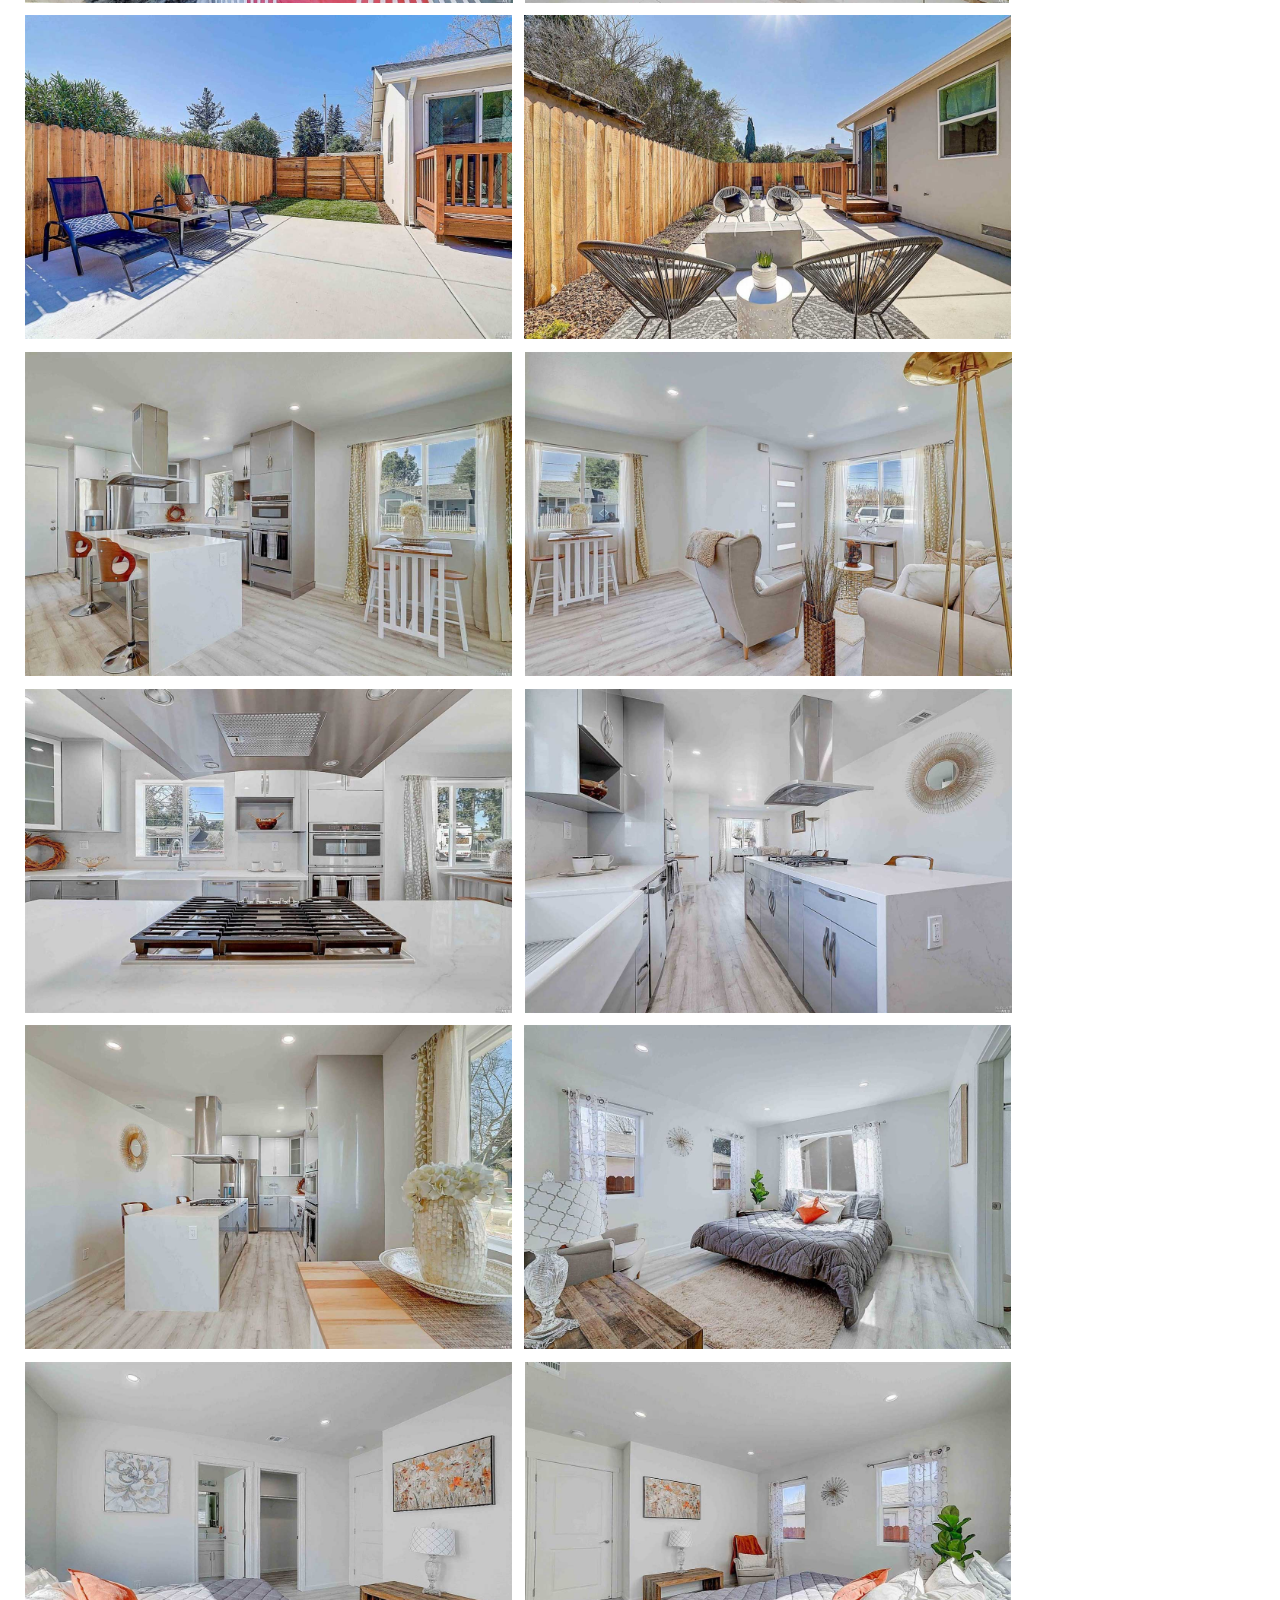
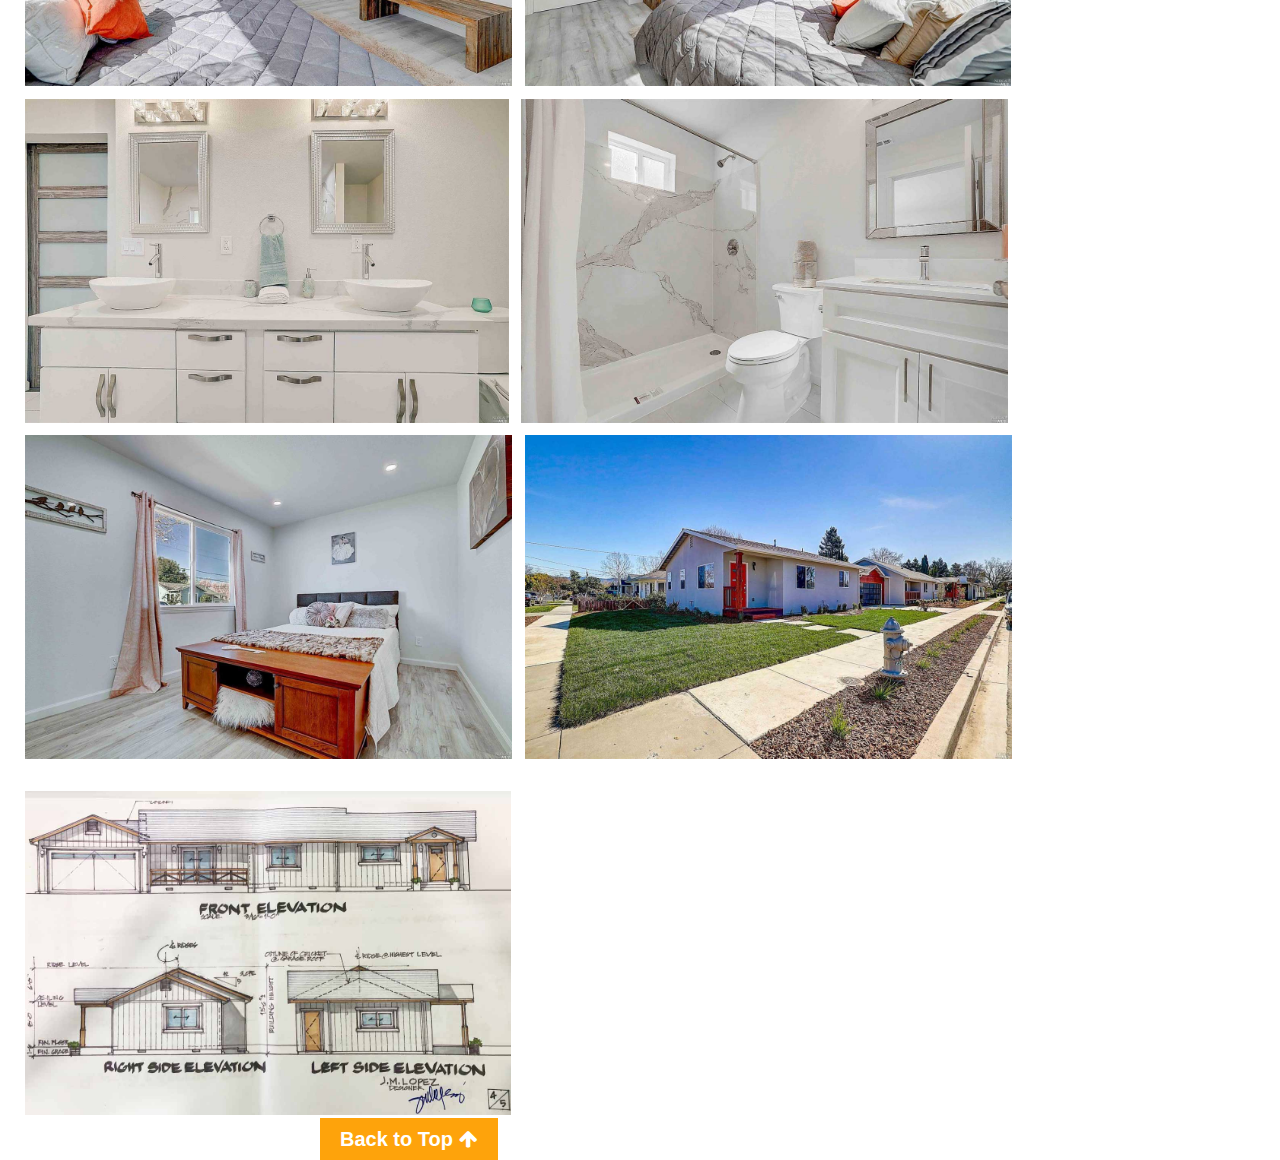
<file: sacramento-street.html>
<!DOCTYPE html>
<html lang="en">
<head>
    <meta charset="UTF-8">
    <meta name="viewport" content="width=device-width, initial-scale=1.0">
   
    <!-- Bootstrap cdn -->
    <link rel="stylesheet" href="https://maxcdn.bootstrapcdn.com/bootstrap/4.0.0/css/bootstrap.min.css">

    <!-- fontawesome cdn -->
    <link rel="stylesheet" href="https://stackpath.bootstrapcdn.com/font-awesome/4.7.0/css/font-awesome.min.css">

    <link rel="stylesheet" type="text/css" href="css/renovations.css">
   
    <title>Sacramento Street</title>
</head>
<body>

     <!-- navbar -->
     <nav class="navbar navbar-expand-lg navbar-light bg-light" id="main-header">
        <a class="navbar-brand" id="logo" href="index.html">
            <img src="images/logos/5-Star-Logo.jpg" alt="compass-logo-png">
        </a>
  
        <ul id="navbar-nav">
        <li class="nav-item">
          <a class="nav-link" id="link-one" href="index.html">Home</a>
        </li>
        <li class="nav-item">
            <a class="nav-link" id="link-two" href="properties.html" style="color: #fea30b !important;">Our Properties</a>
        </li>
        <li class="nav-item">
            <a class="nav-link" id="link-three" href="about.html">About Us</a>
        </li>
        <li class="nav-item">
            <a class="nav-link" id="link-four" href="https://drive.google.com/file/d/1HeQQgsA9OOdzu0OacgBYyskewzDx-pJ-/view">Opportunities</a>
        </li>
        <li class="nav-item">
            <a class="nav-link" id="link-five" href="contact.html">Contact</a>
            </li>
        </ul>
        <div id="burger">
          <div class="line-one"></div>
          <div class="line-two"></div>
          <div class="line-three"></div>
        </div>
    </nav>

    <div class="container" id="full-page">
        <section class="section-1" id="s1">
        </section>

        <section class="section-2" id="s2">
            <p id="house-facts">
                2 Units | 1,435 & 960 sq ft | 5 Bed 
                | 5 Bath| Lot Size: 7405 sq ft  
                | Napa, California
            </p>
            <h1>
                2830 Sacramento Street
            </h1>
            <h4>
                For Sale
            </h4>
            <h5>
                $1,279,000
            </h5>
            <p>
                We built this beautiful 2-family smart 
                home in Napa, CA with countless modern 
                amenities. Smart technology is found in 
                such features as the garage doors, HVAC 
                systems and lights, which set the tone for 
                the modern-retro style interior. This brand 
                new development reveals two units of 1435 sq 
                ft and 960 sq ft that are complete with 
                beautiful quartz stone throughout, tasteful 
                and durable laminate flooring, gorgeous glass 
                doors and lighting fixtures! Outside boasts beautiful 
                stained porches, clean landscaping and new fencing on 
                this quiet corner lot! NOW AVAILABLE TO BUY!
            </p>
            <a href="contact.html">Contact Us About This Property</i></a>
        </section>

        <section class="section-3" id="s3">
            <img class="image" src="images/fixed-homes/fancy-white-kitchen.jpg" alt="">
            <img class="image" src="images/fixed-homes/Napa3.jpg" alt="">
            <img class="image" src="images/fixed-homes/Napa4.jpg" alt="">
            <img class="image" src="images/fixed-homes/Napa5.jpg" alt="">
            <img class="image" src="images/fixed-homes/Napa6.jpg" alt="">
            <img class="image" src="images/fixed-homes/Napa7.jpg" alt="">
            <img class="image" src="images/fixed-homes/Napa8.jpg" alt="">
            <img class="image" src="images/fixed-homes/Napa9.jpg" alt="">
            <img class="image" src="images/fixed-homes/Napa10.jpg" alt="">
            <img class="image" src="images/fixed-homes/Napa11.jpg" alt="">
            <img class="image" src="images/fixed-homes/Napa12.jpg" alt="">
            <img class="image" src="images/fixed-homes/Napa13.jpg" alt="">
            <img class="image" src="images/fixed-homes/Napa14.jpg" alt="">
            <img class="image" src="images/fixed-homes/Napa15-1.jpg" style="margin-left: auto;" alt="">
            <img class="image" src="images/fixed-homes/Napa17.jpg" alt="">
            <img class="image" src="images/fixed-homes/Napa18.jpg" alt="">
            <img class="image" src="images/fixed-homes/Napa19.jpg" alt="">
            <img class="image" src="images/fixed-homes/Napa20.jpg" alt="">
            <img class="image" src="images/fixed-homes/Napa21.jpg" alt="">
            <img class="image" src="images/fixed-homes/Napa22.jpg" alt="">
            <img class="image" src="images/fixed-homes/Napa23.jpg" alt="">
            <img class="image" src="images/fixed-homes/Napa24.jpg" alt="">
            <img class="image" src="images/fixed-homes/Napa25.jpg" alt="">
            <img class="image" src="images/fixed-homes/Napa26.jpg" alt="">
            <img class="image" src="images/fixed-homes/Napa27.jpg" style="margin-bottom: 2% !important;" alt="">
            <img class="image" src="images/renovations/Napa28.jpg" style="margin-bottom: 2% !important;" alt="">
            <img class="image" src="images/fixed-homes/Sac-Before1.jpg" style="margin-bottom: 2% !important;" alt="">

            <a href="#full-page">Back to Top <i class="fa fa-arrow-up"></i></a>
        </section>

        <!-- light box container -->
        <div id="back" class="hide"></div>

        <div class="hide" id="content">
            <img class="modal-content" id="images1">
            <span class="hide" id="close">&times;</span>
        </div>

        <section class="section-4" id="s4">
        </section>
    </div>
 
<script src="https://code.jquery.com/jquery-3.4.1.slim.min.js" integrity="sha384-J6qa4849blE2+poT4WnyKhv5vZF5SrPo0iEjwBvKU7imGFAV0wwj1yYfoRSJoZ+n" crossorigin="anonymous"></script>
<script src="js/images.js"></script>
</body>
</html>
</file>
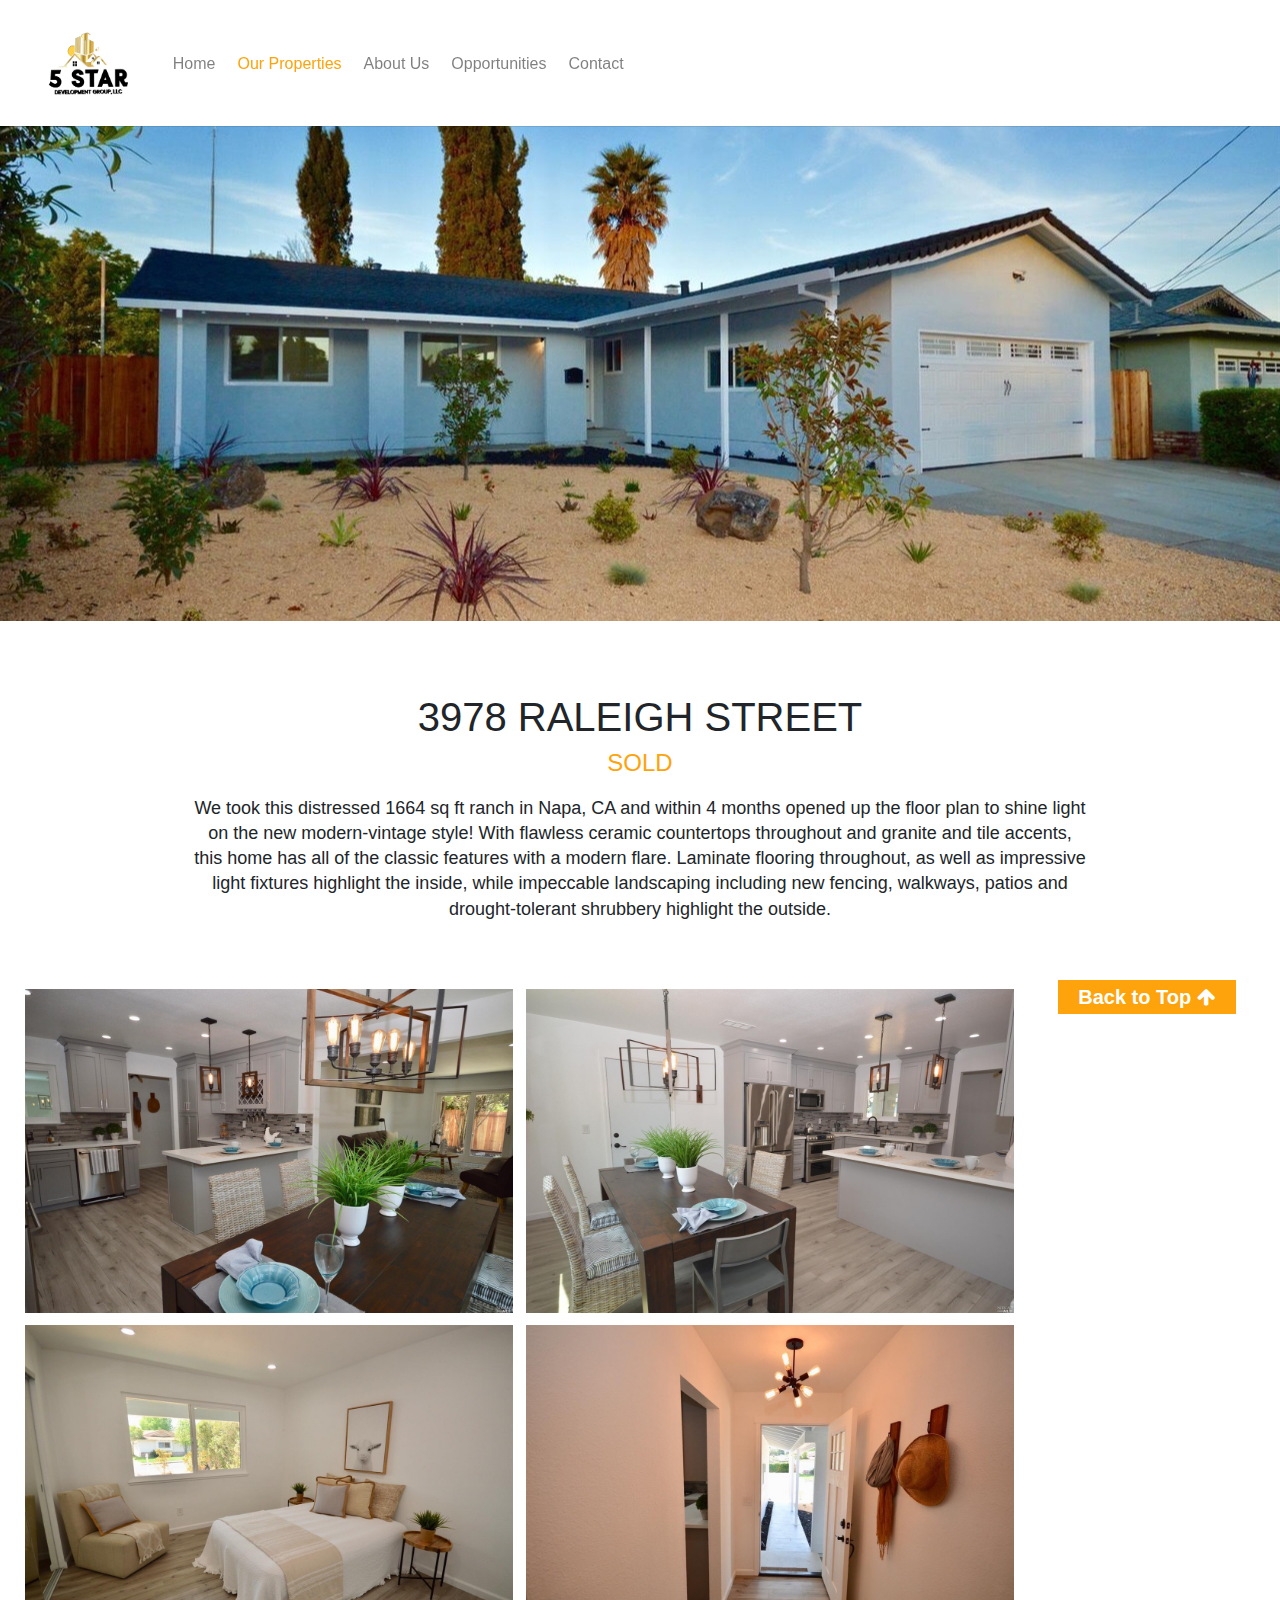
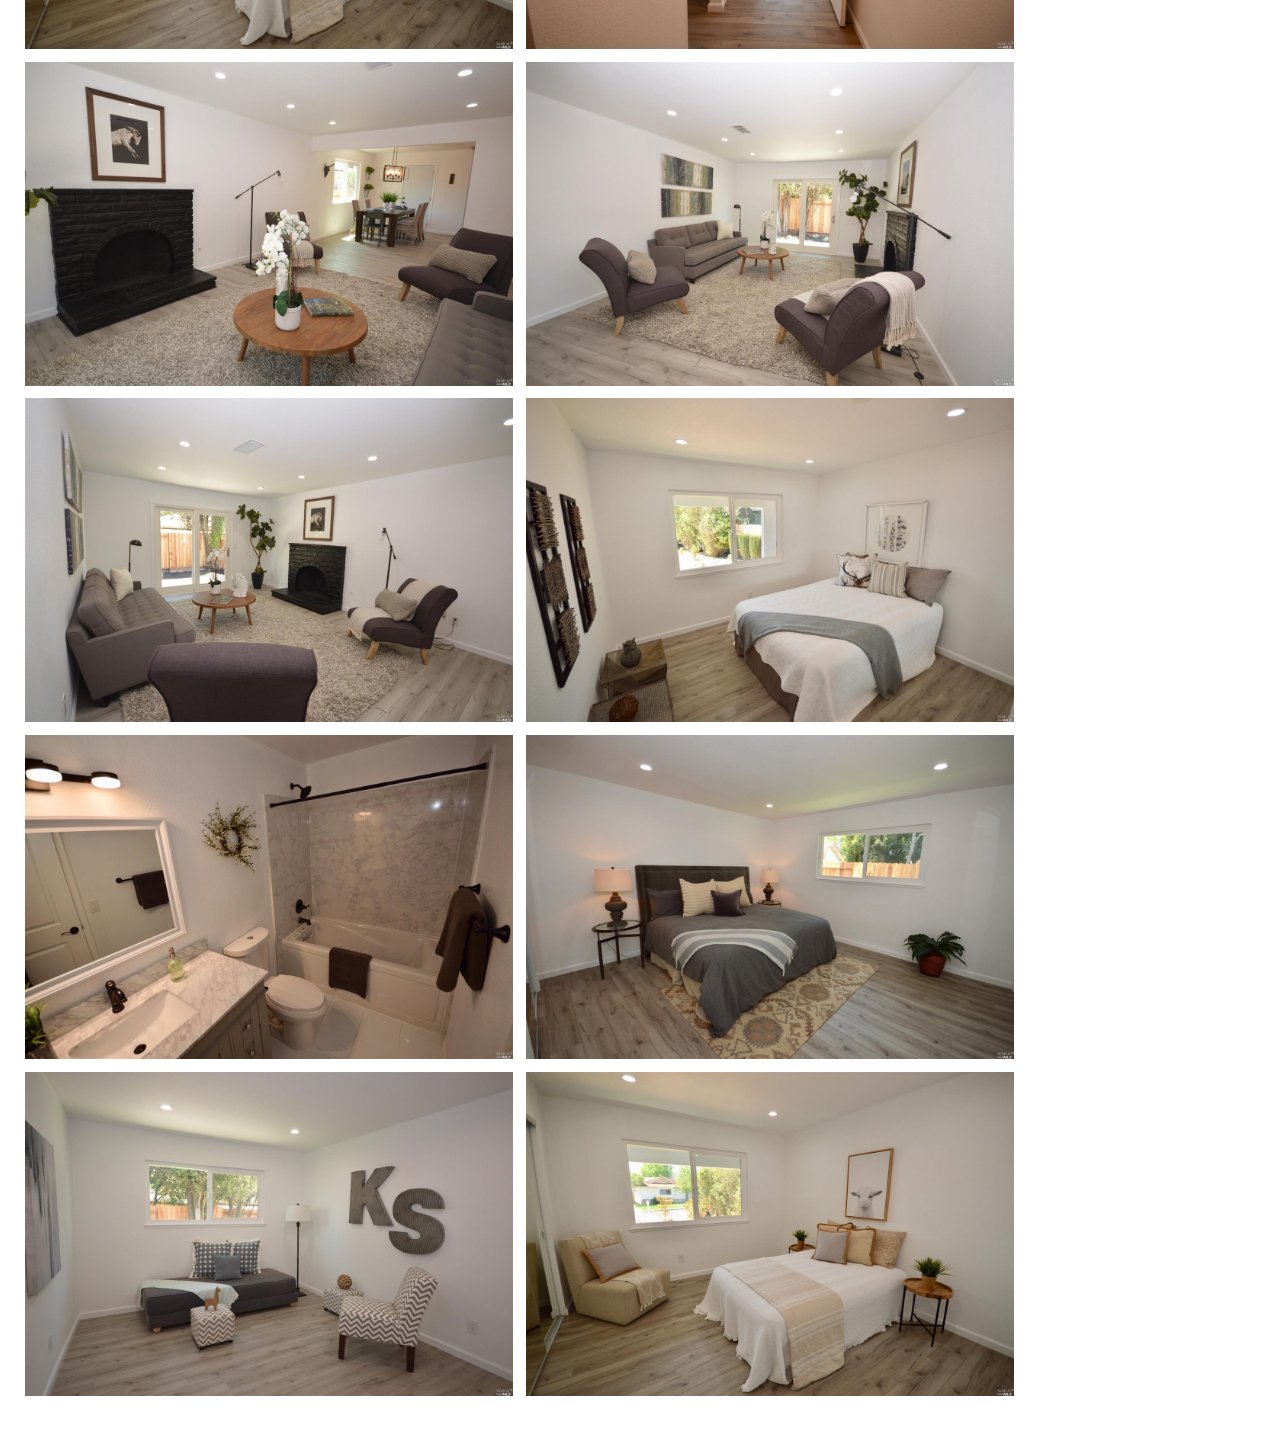
<file: Devlop/raleigh.html>
<!DOCTYPE html>
<html lang="en">
<head>
    <meta charset="UTF-8">
    <meta name="viewport" content="width=device-width, initial-scale=1.0">
    
     <!-- bootstrap cdn -->
     <link rel="stylesheet" href="https://stackpath.bootstrapcdn.com/bootstrap/4.4.1/css/bootstrap.min.css" integrity="sha384-Vkoo8x4CGsO3+Hhxv8T/Q5PaXtkKtu6ug5TOeNV6gBiFeWPGFN9MuhOf23Q9Ifjh" crossorigin="anonymous">
     <!-- font awesome cdn -->
     <link rel="stylesheet" href="https://stackpath.bootstrapcdn.com/font-awesome/4.7.0/css/font-awesome.min.css">

     <link rel="stylesheet" type="text/css" href="./css/renovations.css">
    
     <title>Raleigh Street</title>
</head>
<body>
    
     <!-- navbar -->
     <nav class="navbar navbar-expand-lg navbar-light bg-light" id="main-header">
        <a class="navbar-brand" id="logo" href="./Index.html">
            <img src="./images/logos/5-Star-Logo.jpg" alt="compass-logo-png">
        </a>
  
        <ul id="navbar-nav">
        <li class="nav-item">
          <a class="nav-link" id="link-one" href="./Index.html">Home</a>
        </li>
        <li class="nav-item">
            <a class="nav-link" id="link-two" href="./our-properties.html" style="color: #fea30b !important;">Our Properties</a>
        </li>
        <li class="nav-item">
            <a class="nav-link" id="link-three" href="./about-us.html">About Us</a>
        </li>
        <li class="nav-item">
            <a class="nav-link" id="link-four" href="https://drive.google.com/file/d/1HeQQgsA9OOdzu0OacgBYyskewzDx-pJ-/view">Opportunities</a>
        </li>
        <li class="nav-item">
            <a class="nav-link" id="link-five" href="./contact.html">Contact</a>
            </li>
        </ul>
        <div id="burger">
          <div class="line-one"></div>
          <div class="line-two"></div>
          <div class="line-three"></div>
        </div>
    </nav>

    <!-- container -->
    <div class="container" id="full-page">
        <section class="section-1" id="s1-ral">
        </section>

        <section class="section-2" id="s2">
            <h1>
                3978 Raleigh Street
            </h1>
            <h4>
                Sold
            </h4>
            <p>
                We took this distressed 1664 sq ft ranch in 
                Napa, CA and within 4 months opened up the 
                floor plan to shine light on the new 
                modern-vintage style! With flawless ceramic 
                countertops throughout and granite and tile 
                accents, this home has all of the classic 
                features with a modern flare. Laminate 
                flooring throughout, as well as impressive 
                light fixtures highlight the inside, while 
                impeccable landscaping including new fencing, 
                walkways, patios and drought-tolerant 
                shrubbery highlight the outside.  
            </p>
        </section>

        <section class="section-3" id="s3-ral" style="top: 107% !important;">
            <img class="image" src="./images/fixed-homes/ral1.jpg" alt="">
            <img class="image" src="./images/fixed-homes/ral2.jpg" alt="">
            <img class="image" src="./images/fixed-homes/ral13.jpg" alt="">
            <img class="image" src="./images/fixed-homes/ral14.jpg" alt="">
            <img class="image" src="./images/fixed-homes/ral6.jpg" alt="">
            <img class="image" src="./images/fixed-homes/ral7.jpg" alt="">
            <img class="image" src="./images/fixed-homes/ral8.jpg" alt="">
            <img class="image" src="./images/fixed-homes/ral9.jpg" alt="">
            <img class="image" src="./images/fixed-homes/ral10.jpg" alt="">
            <img class="image" src="./images/fixed-homes/ral11.jpg" alt="">
            <img class="image" src="./images/fixed-homes/ral12.jpg" alt="">
            <img class="image" src="./images/fixed-homes/ral13.jpg" style="margin-bottom: 2% !important;" alt="">
            <!-- <img class="image" src="./images/fixed-homes/ral14.jpg" alt=""> -->
            <!-- <img class="image" src="./images/fixed-homes/ral15-1.jpg" style="margin-left: auto !important;" alt=""> -->
            <!-- <img class="image" src="./images/fixed-homes/ral16.jpg" alt=""> -->
            <!-- <img class="image" src="./images/fixed-homes/ral18.jpg" style="margin-bottom: 2%;" alt=""> -->
            <!-- <img class="image" src="./images/fixed-homes/ral19.jpg" style="margin-bottom: 2%;" alt=""> -->
            <!-- <img class="image" src="./images/renovations/raleigh-street.jpg" style="margin-left: -1% !important; margin-bottom: 2% !important;" alt=""> -->

            <a href="#full-page">Back to Top <i class="fa fa-arrow-up"></i></a>
        </section>
    </div>

    <!-- light box container -->
    <div id="back" class="hide"></div>

    <div class="hide" id="content">
        <img class="modal-content" id="images1">
        <span class="hide" id="close">&times;</span>
    </div>

<script src="https://code.jquery.com/jquery-3.4.1.slim.min.js" integrity="sha384-J6qa4849blE2+poT4WnyKhv5vZF5SrPo0iEjwBvKU7imGFAV0wwj1yYfoRSJoZ+n" crossorigin="anonymous"></script>
<script src="./js/images.js"></script>
</body>
</html>
</file>
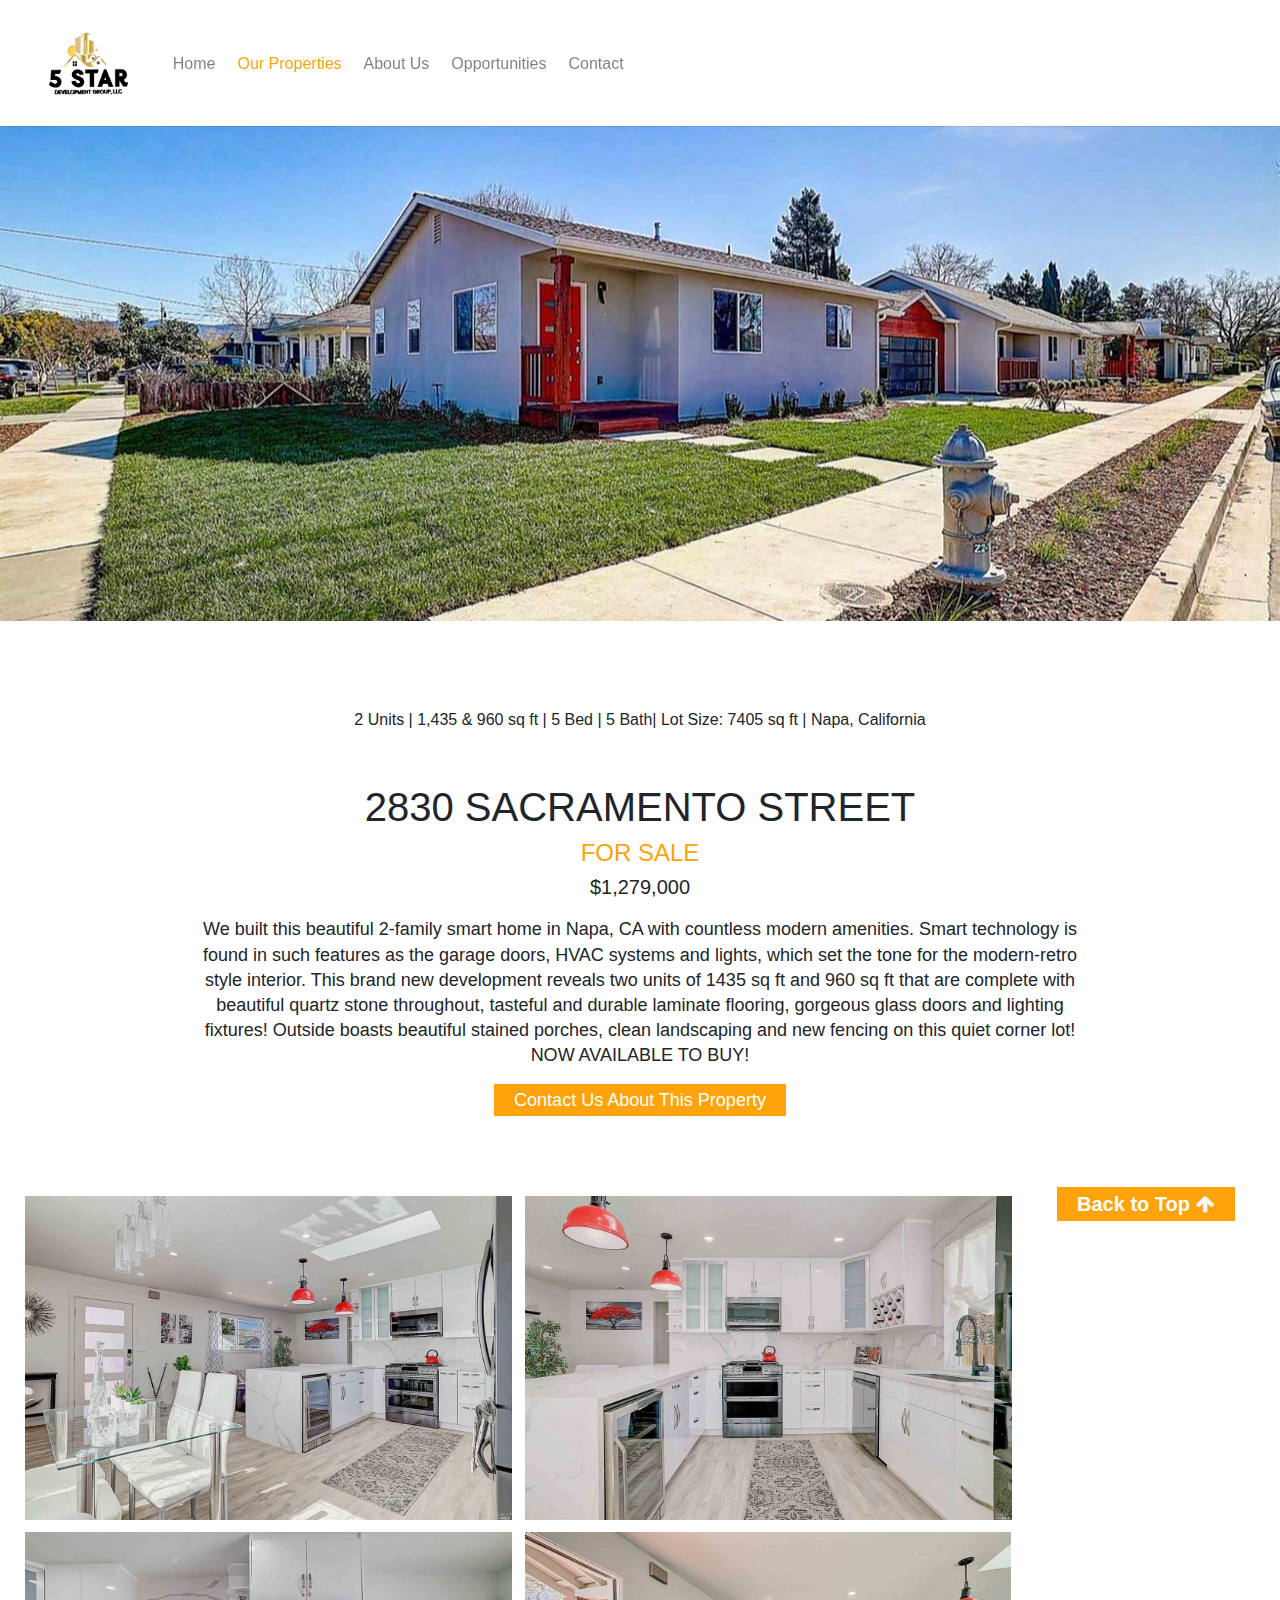
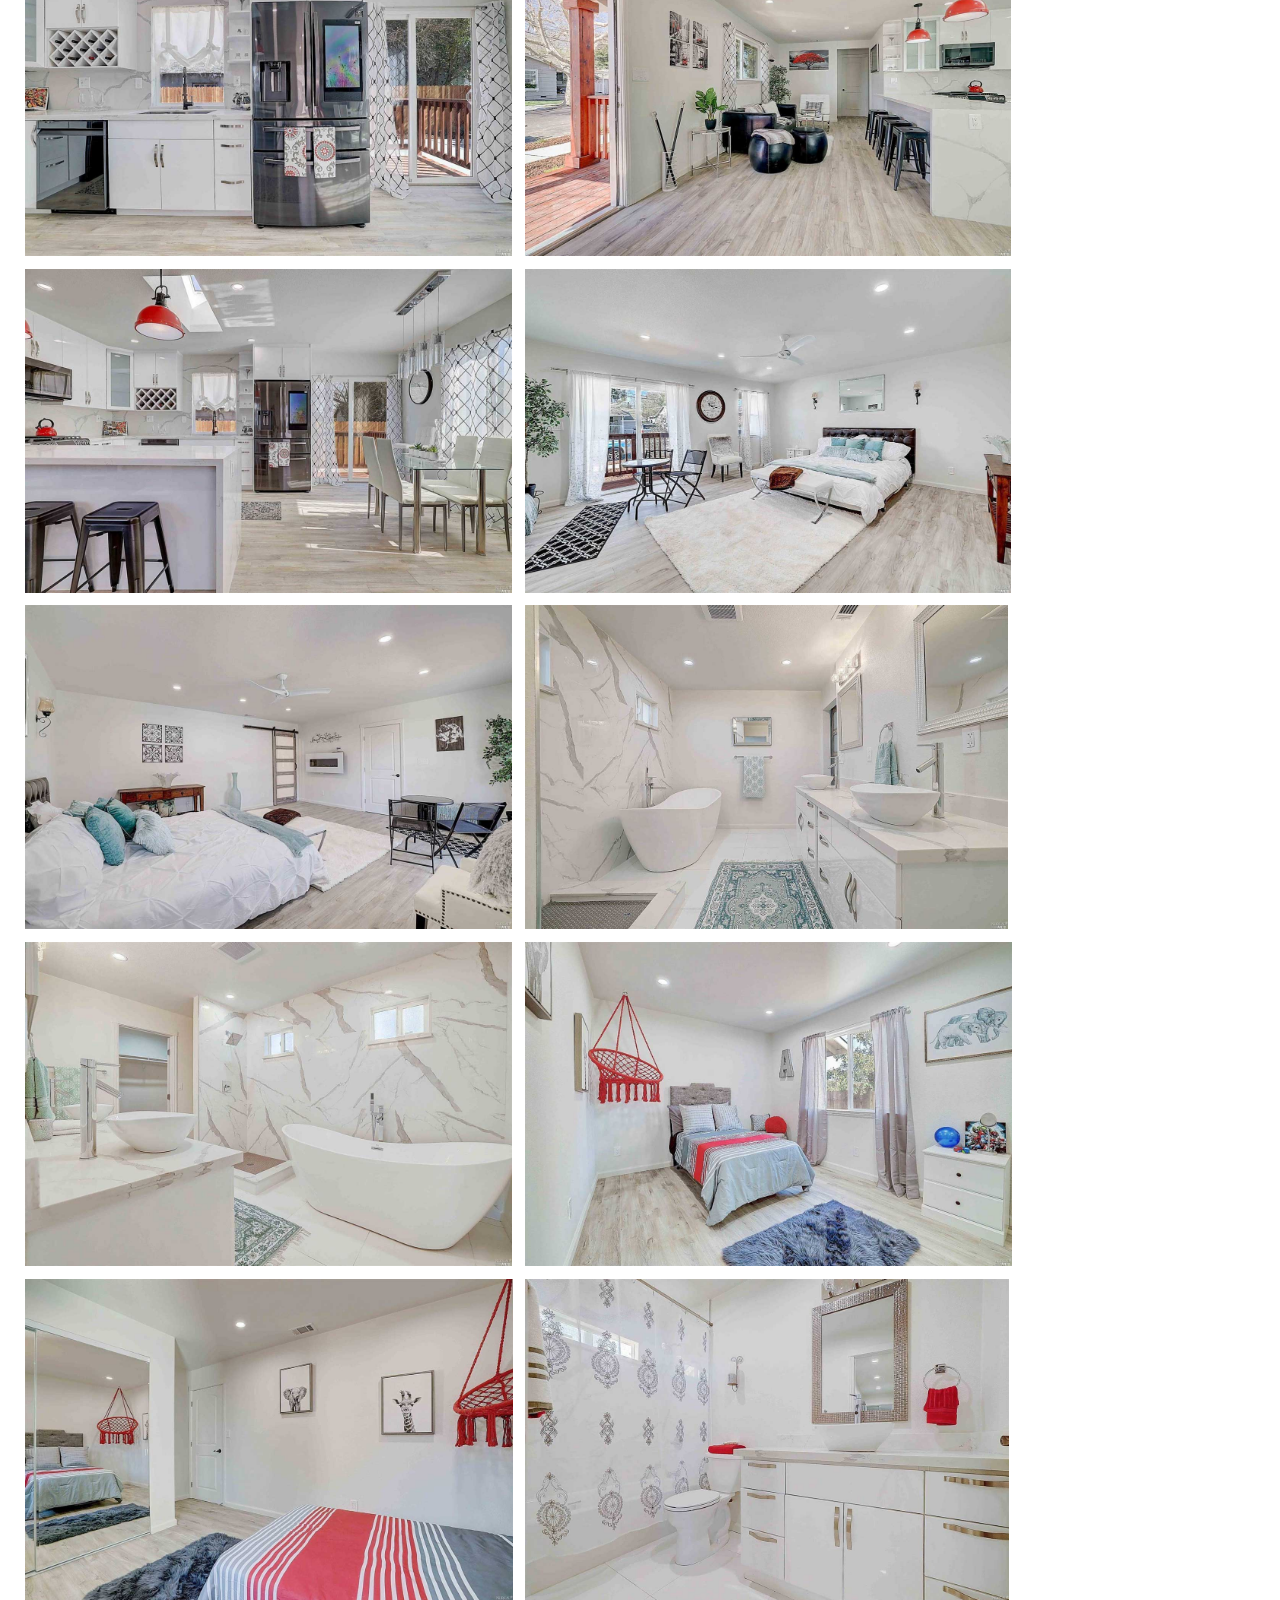
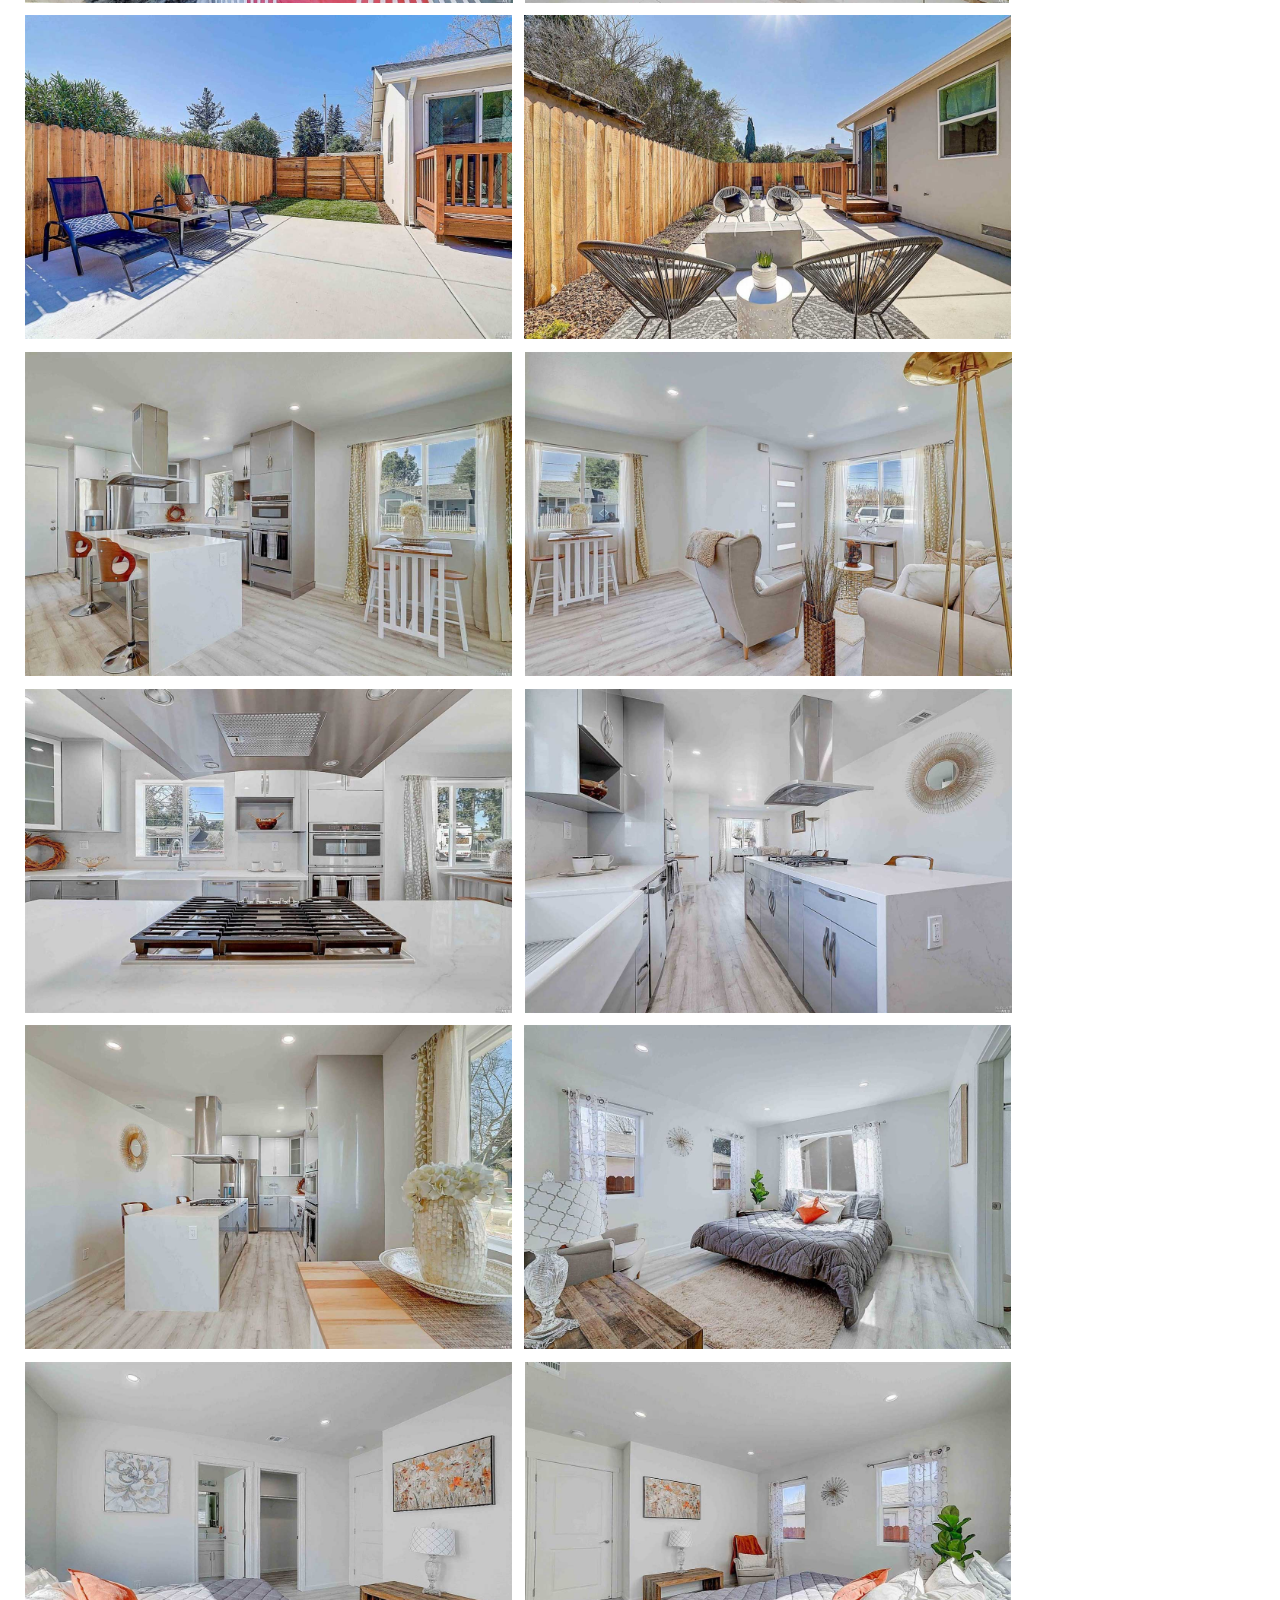
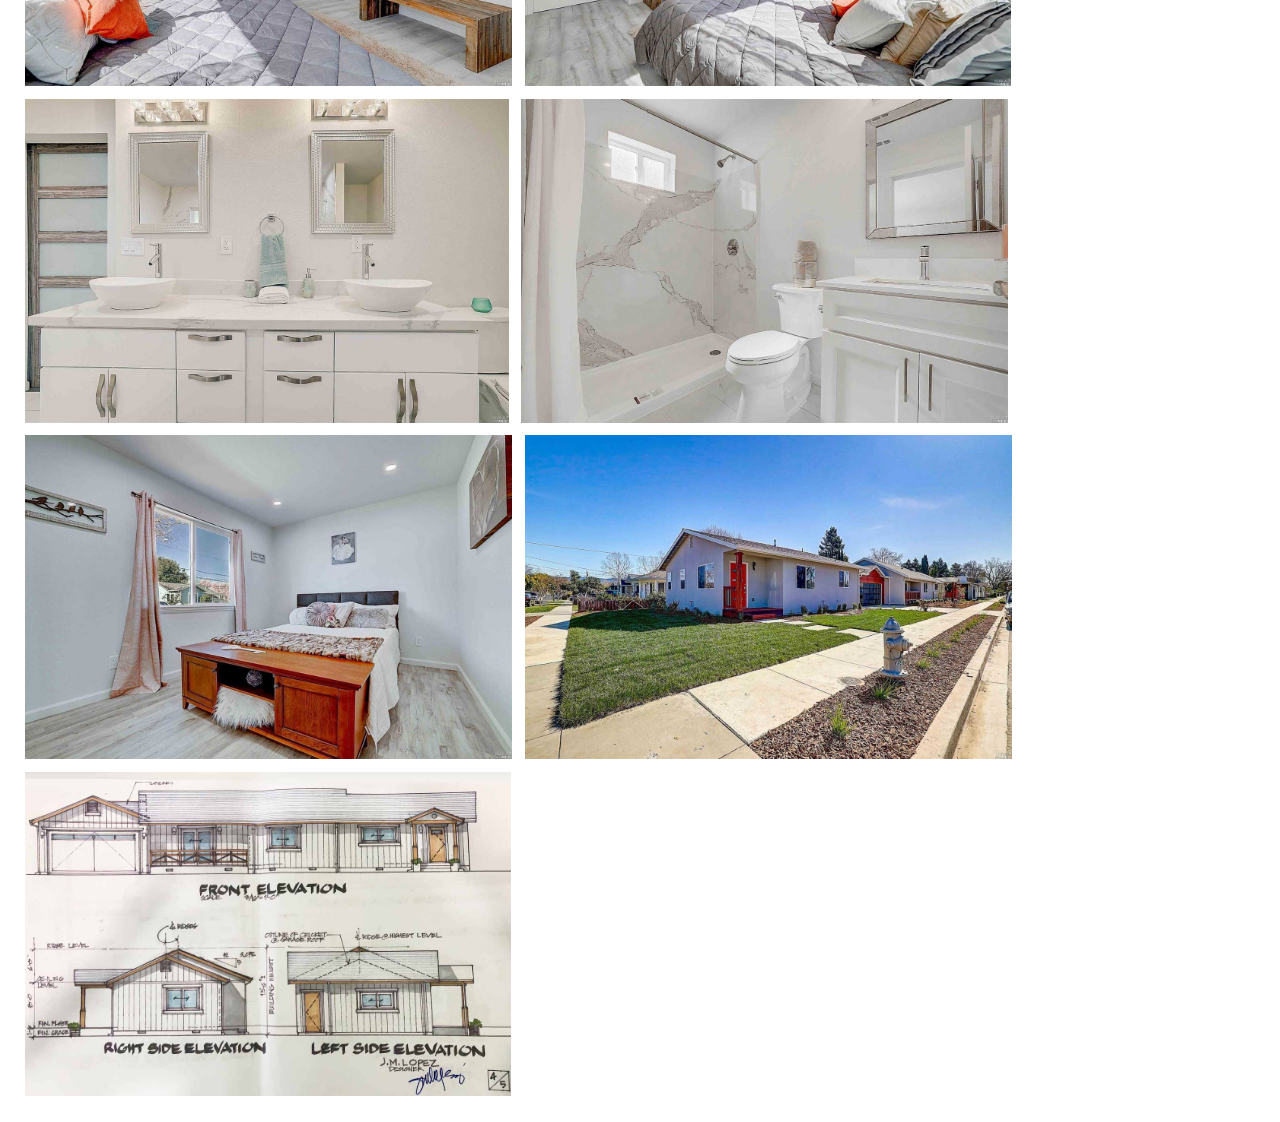
<file: Devlop/sacramento-street.html>
<!DOCTYPE html>
<html lang="en">
<head>
    <meta charset="UTF-8">
    <meta name="viewport" content="width=device-width, initial-scale=1.0">
   
    <!-- Bootstrap cdn -->
    <link rel="stylesheet" href="https://maxcdn.bootstrapcdn.com/bootstrap/4.0.0/css/bootstrap.min.css">

    <!-- fontawesome cdn -->
    <link rel="stylesheet" href="https://stackpath.bootstrapcdn.com/font-awesome/4.7.0/css/font-awesome.min.css">

    <link rel="stylesheet" type="text/css" href="./css/renovations.css">
   
    <title>Sacramento Street</title>
</head>
<body>

     <!-- navbar -->
     <nav class="navbar navbar-expand-lg navbar-light bg-light" id="main-header">
        <a class="navbar-brand" id="logo" href="./Index.html">
            <img src="./images/logos/5-Star-Logo.jpg" alt="compass-logo-png">
        </a>
  
        <ul id="navbar-nav">
        <li class="nav-item">
          <a class="nav-link" id="link-one" href="./Index.html">Home</a>
        </li>
        <li class="nav-item">
            <a class="nav-link" id="link-two" href="./our-properties.html" style="color: #fea30b !important;">Our Properties</a>
        </li>
        <li class="nav-item">
            <a class="nav-link" id="link-three" href="./about-us.html">About Us</a>
        </li>
        <li class="nav-item">
            <a class="nav-link" id="link-four" href="https://drive.google.com/file/d/1HeQQgsA9OOdzu0OacgBYyskewzDx-pJ-/view">Opportunities</a>
        </li>
        <li class="nav-item">
            <a class="nav-link" id="link-five" href="./contact.html">Contact</a>
            </li>
        </ul>
        <div id="burger">
          <div class="line-one"></div>
          <div class="line-two"></div>
          <div class="line-three"></div>
        </div>
    </nav>

    <div class="container" id="full-page">
        <section class="section-1" id="s1">
        </section>

        <section class="section-2" id="s2">
            <p id="house-facts">
                2 Units | 1,435 & 960 sq ft | 5 Bed 
                | 5 Bath| Lot Size: 7405 sq ft  
                | Napa, California
            </p>
            <h1>
                2830 Sacramento Street
            </h1>
            <h4>
                For Sale
            </h4>
            <h5>
                $1,279,000
            </h5>
            <p>
                We built this beautiful 2-family smart 
                home in Napa, CA with countless modern 
                amenities. Smart technology is found in 
                such features as the garage doors, HVAC 
                systems and lights, which set the tone for 
                the modern-retro style interior. This brand 
                new development reveals two units of 1435 sq 
                ft and 960 sq ft that are complete with 
                beautiful quartz stone throughout, tasteful 
                and durable laminate flooring, gorgeous glass 
                doors and lighting fixtures! Outside boasts beautiful 
                stained porches, clean landscaping and new fencing on 
                this quiet corner lot! NOW AVAILABLE TO BUY!
            </p>
            <a href="./contact.html">Contact Us About This Property</i></a>
        </section>

        <section class="section-3" id="s3">
            <img class="image" src="./images/fixed-homes/fancy-white-kitchen.jpg" alt="">
            <img class="image" src="./images/fixed-homes/Napa3.jpg" alt="">
            <img class="image" src="./images/fixed-homes/Napa4.jpg" alt="">
            <img class="image" src="./images/fixed-homes/Napa5.jpg" alt="">
            <img class="image" src="./images/fixed-homes/Napa6.jpg" alt="">
            <img class="image" src="./images/fixed-homes/Napa7.jpg" alt="">
            <img class="image" src="./images/fixed-homes/Napa8.jpg" alt="">
            <img class="image" src="./images/fixed-homes/Napa9.jpg" alt="">
            <img class="image" src="./images/fixed-homes/Napa10.jpg" alt="">
            <img class="image" src="./images/fixed-homes/Napa11.jpg" alt="">
            <img class="image" src="./images/fixed-homes/Napa12.jpg" alt="">
            <img class="image" src="./images/fixed-homes/Napa13.jpg" alt="">
            <img class="image" src="./images/fixed-homes/Napa14.jpg" alt="">
            <img class="image" src="./images/fixed-homes/Napa15-1.jpg" style="margin-left: auto;" alt="">
            <img class="image" src="./images/fixed-homes/Napa17.jpg" alt="">
            <img class="image" src="./images/fixed-homes/Napa18.jpg" alt="">
            <img class="image" src="./images/fixed-homes/Napa19.jpg" alt="">
            <img class="image" src="./images/fixed-homes/Napa20.jpg" alt="">
            <img class="image" src="./images/fixed-homes/Napa21.jpg" alt="">
            <img class="image" src="./images/fixed-homes/Napa22.jpg" alt="">
            <img class="image" src="./images/fixed-homes/Napa23.jpg" alt="">
            <img class="image" src="./images/fixed-homes/Napa24.jpg" alt="">
            <img class="image" src="./images/fixed-homes/Napa25.jpg" alt="">
            <img class="image" src="./images/fixed-homes/Napa26.jpg" alt="">
            <img class="image" src="./images/fixed-homes/Napa27.jpg" style="margin-bottom: 2%;" alt="">
            <img class="image" src="./images/renovations/Napa28.jpg" style="margin-bottom: 2%;" alt="">
            <img class="image" src="./images/fixed-homes/Sac-Before1.jpg" style="margin-bottom: 2%;" alt="">

            <a href="#full-page">Back to Top <i class="fa fa-arrow-up"></i></a>
        </section>

        <!-- light box container -->
        <div id="back" class="hide"></div>

        <div class="hide" id="content">
            <img class="modal-content" id="images1">
            <span class="hide" id="close">&times;</span>
        </div>

        <section class="section-4" id="s4">
        </section>
    </div>
 
<script src="https://code.jquery.com/jquery-3.4.1.slim.min.js" integrity="sha384-J6qa4849blE2+poT4WnyKhv5vZF5SrPo0iEjwBvKU7imGFAV0wwj1yYfoRSJoZ+n" crossorigin="anonymous"></script>
<script src="./js/images.js"></script>
</body>
</html>
</file>
<file: css/style.css>
* {
    box-sizing: border-box;
    margin: 0;
    padding: 0;
}

body {
    font-family: 'Open Sans', Arial, sans-serif;
    overflow-x: hidden !important;
}

/***************/
/* navbar */
/***************/
#main-header {
    background-color: #fff !important;
    position: fixed !important;
    z-index: 999;
    line-height: 23px;
    font-weight: 500;
    width: 100%;
    box-shadow: 0 1px 0 rgba(0,0,0,.1);
    -moz-box-shadow: 0 1px 0 rgba(0,0,0,.1);
    -webkit-box-shadow: 0 1px 0 rgba(0,0,0,.1);
}

#navbar-nav {
    color: rgba(0,0,0,.5) !important;
    padding-right: 0 !important;
    padding-left: 0 !important;
    display: flex !important;
    padding-left: 0;
    margin-bottom: 0;
    list-style: none;
}

.navbar img {
    height: 11vh; 
    width: 11vw;
    max-width: 100%;
}

#logo {
    display: inline-block;
    max-width: 100%;
}

.nav-link {
    font-family: "Open Sans", Arial, sans-serif !important;
    font: 14px !important;
    display: block !important;
    padding: 0px 22px 0px 0px !important;
}

a {
    text-decoration: none !important;
    background-color: transparent !important;
    color: rgba(0,0,0,.5) !important;
}

li {
    text-align: -webkit-match-parent;
}
/***************/
/* section 1 */
/***************/
#s1 {
    background-image: url(../images/fixed-homes/white-kitchen.jpg);
    background-repeat: no-repeat;
    background-size: cover;
    max-width: 100%;
    position: absolute;
    left: 0;
    padding-top: 6.1%;
    padding-bottom: 5%;
    top: 14%;
    z-index: -3;
}

#s1::after {
    content: "";
    z-index: 3;
    position: absolute;
    top: 0;
    bottom: 0;
    left: 0;
    right: 0;
    display: block;
    background-color: rgba(0, 0, 0, 0.5);
}

.row{
    width: 100%;
    padding-left: 5%;
    padding-right: 5%;
}

.col-md-7 {
    padding-left: 10% !important;
    padding-top: 3% !important;
}

.col-md-7 h1 {
    color:#ffd460!important;
    letter-spacing: 2px !important;
    line-height: 1.2em;
    font-size: 75px !important;
    text-transform: uppercase;
    font-weight: 900 !important;
    font-family: 'Lato', Helvetica, Arial, Lucida, sans-serif;
    text-shadow: 0em .1em .6em rgba(0,0,0,.6)!important;
    z-index: 300;
    position: relative;
}
  
.col-md-7 p {
    font-style: italic;
    font-size: 20px;
    color: #FFFF;
    vertical-align: baseline;
    z-index: 300;
    position: relative;
}

.col-md-7 .btn {
    text-decoration: none !important;
    text-emphasis: none;
    background-color: #fea30b;
    text-transform: uppercase;
    font-weight: 900;
    font-family: 'Lato', Helvetica, Arial, Lucida, sans-serif;
    font-size: 16px;
    border-radius: 0 !important;
    border-width: 2px !important;
    border-color: #fff;
    color: white !important;
    z-index: 300;
    position: relative;
}

.col-md-7 .btn a {
    text-decoration: none !important;
    color: white !important;
}

/* row-1 col-2 */
.col-md-3 {
    margin-left: 10%;
}

.col-md-3 h3 {
    color: white;
    font-size: 23px;
    font-weight: 700;
    line-height: 1.5em;
    font-family: 'Lato', Helvetica, Arial, Lucida, sans-serif;
    z-index: 300;
    position: relative;
}

.col-md-3 p {
    color: rgba(255,255,255,.7)!important;
    margin-block-start: 1em;
    margin-block-end: 1em;
    z-index: 300;
    position: relative;
}

.text {
    position: relative;
    background-color: rgba(103,89,73,.64);
    border-top: #fea30b 6px solid;
    padding-top: 18px;
    padding-right: 30px;
    padding-bottom: 26px;
    padding-left: 30px;
    margin-top: 2.5%;
    margin-bottom: -20px;
    line-height: 2em;
    font-size: 15px;
    z-index: 300;
}

.col-md-3 a {
    color: white !important;
    z-index: 300;
    position: relative;
}

/***************/
/* section 2 */
/**************/
#s2 {
    height: 50vh;
    position: absolute;
    top: 88.5% ;
    text-align: center;
    left: 0;
    right: 0;
    padding: 2%;
    max-width: 100%;
}

#s2 h2 {
    font-size: 48px;
    font-family: 'Lato', Helvetica, Arial, Lucida, sans-serif;
    padding-bottom: 2.5%;
}

#s2 h1 {
    color: #fea30b;
    margin-top: 2.5%;
    margin-bottom: 1%;
    font-size: 42px;
}

.carousel-slide {
    position: relative;
    background-image: url(../images/fixed-homes/fancy-white-kitchen.jpg);
    height: 70vh;
    background-size: 100%;
    background-position: 50%;
    background-repeat: no-repeat;
    margin: 2% 5% 4% 5%;
    text-align: center;
    overflow: hidden;
    animation: slide 11s infinite ease-in-out;
  }

@keyframes slide {
    /* 0% {background: url(../images/fixed-homes/fancy-white-kitchen.jpg);} */
    25% {background-image: url(../images/fixed-homes/fancy-white-kitchen.jpg);}
    50% {background-image: url(../images/renovations/raleigh-street.jpg);}
    75% {background-image: url(../images/fixed-homes/fair5.jpg);}
    100% {background-image: url(../images/fixed-homes/fair3.jpg);}
}

.btn-view-all-properties {
    text-emphasis: none !important;
    text-decoration: none !important;
    color: white !important;
    background-color: #fea30b !important;
    text-transform: capitalize !important;
    width: 200px;
    text-align: center;
    margin: 0;
    padding: 10px 20px;
    font-size: 25px;
    font-weight: 700;
    font-family: 'Open sans', Arial, sans-serif;
}

/***************/
/* section 3 */
/***************/
#s3 {
    position: absolute !important;
    max-width: 100%;
    left: 0;
    right: 0;
    text-align: center;
    top: 232%;
}

#s3 h1 {
    padding-top: 7%;
    padding-bottom: 2%;
    color: #fea30b !important;
    text-transform: uppercase !important;
}

.card-deck {
    margin: 1% !important;
    max-width: 100% !important;
}

.card {
    background-color: #f5f5f5 !important;
    border: none !important;
    border-radius: 0% !important;
    max-width: 100% !important;
}

.card-text {
    max-width: 100%;
}

/***************/
/* section 4 */
/***************/
#s4 {
    background-image: url(../images/fixed-homes/white-kitchen.jpg);
    max-width: 100%;
    position: absolute;
    top: 314%;
    left: 0;
    right: 0;
    display: flex;
    flex-direction: column;
    text-align: center;
    justify-content: center;
    align-content: center;
    padding: 10%;
    height: 70vh;
    z-index: -1;
    color: white;
}

#s4::after {
    content: "";
    z-index: 3;
    position: absolute;
    top: 0;
    bottom: 0;
    left: 0;
    right: 0;
    display: block;
    background-color: rgba(0, 0, 0, 0.6);
}

#s4 .row {
    position: relative;
    width: 100%;
    text-align: center;
    justify-content: center;
    color: white;
    font-weight: 700;
    z-index: 999;
}

#s4 h1 {
    text-align: center;
    margin: auto;
    font-size: 40px !important;
    font-weight: 400!important;
    letter-spacing: 2px!important;
    line-height: 1.2em !important;
    font-family: 'Lato', Helvetica, Arial, Lucida, sans-serif!important;
}

#s4 .row p {
    margin: auto;
    text-align: center;
    font-size: 20px;
    max-width: 100%;
}

#s4 .row a {
    align-self: center !important;
    background-color: #fea30b !important;
    padding: 6px 20px;
    text-decoration: none !important;
    color: white !important;
} 

/***************/
/* footer */
/***************/
footer {
    position: absolute;
    top: 375%;
    left: 0;
    right: 0;
    height: 35vh;
    background-image: linear-gradient(black, #393e46);
    padding: 2%;
    font-size: 14px;
    font-family: 'Open Sans', Arial, sans-serif;
    max-width: 100%;
}

footer ul {
    float: right;
    padding: 4%;
}

.footer-link {
    text-decoration: none !important;
    color: white !important;
}

#yellow-footer-link {
    text-decoration: none !important;
    color: #fec526 !important;
    font-size: 18px;
}

footer img {
    position: relative;
    height: 30vh;
    padding: 0 !important;
    margin: 0 !important;
}

/***************/
/***************/
/* media queries */
/***************/
/***************/

/***************/
/* navbar */
/***************/
#burger {
    display: none;
}

#burger:hover{
    cursor: pointer;
}

#burger div {
    width: 25px;
    height: 3px;
    margin: 5px;
    background-color: black;
}

@media only screen and (max-width: 768px) {
    /* For mobile phones: */
    body {
        overflow-x: hidden !important;
    }

    #main-header {
        position: relative;
        margin-top: 0%;
        width: 100%;
        margin: 0;
      }

    .navbar img {
        height: 13vh;
        width: 21vh;
    }

    #navbar-nav {
        position: absolute !important;
        right: -1000px;
        height: 100vh !important;
        width: 40%;
        top: 16.3vh !important;
        background-color: white;
        display: flex !important;
        flex-direction: column !important;
        align-items: center !important;
        opacity: 0;
        box-shadow: left black 0px 5px 6px 0px;
        z-index: -999;
        border-left: 15px solid white;
        transition: .4s ease-in-out;
    }      

    .nav-link {
        z-index: 999;
        font-size: 20px;
        margin: 30.5% 0 30.5% 2%;
        text-align: center;
        padding-left: 5%;
        }

    #burger {
        display: block;
    }
}

.appear {
    opacity: 1 !important;
    z-index: 1111;
    transition: .4s ease-in-out;
    right: 0px !important;
    height: 100vh !important;
    width: 40%;
    top: 16.3vh !important;
    position: absolute !important;
}

/***************/
/* section 1 */
/***************/
@media only screen and (max-width: 768px) {
    #s1 {
        top: 18% !important;
    }

    #s1 h1 {
        font-size: 46px !important;
    }

    .col-md-3 {
        display: block;
        margin: auto;
        margin-left: 5%;
        width: 100%;
        padding: 18px 30px 26px;
    }
}

@media only screen and (max-width: 980px) {
    #s1 h1 {
        font-size: 46px;
    }
}

/***************/
/* section 2 */
/***************/
@media only screen and (max-width: 768px) {
    #s2 {
        top: 125% !important;
        width: 100%;
    }

    .carousel-slide {
        margin-top: -43%;
        margin-bottom: -36%;
      }
    
    .btn-view-all-properties {
        font-size: 17px;
    }
}

/***************/
/* section 3 */
/***************/
@media only screen and (max-width: 768px) {
    /* For mobile phones: */
    #s3 {
        top: 274%;
    }

    #s3 h1 {
        padding: 10%;
    }
}

/***************/
/* section 4 */
/***************/
@media only screen and (max-width: 768px) {
    #s4 {
        top: 616% !important;
        margin: auto;
        height: 50vh;
        padding: 1%;
        text-align: center !important;
        justify-content: center !important;
        align-items: center !important;
    }

    #s4 .row p {
        padding-bottom: 1%;
    }
}

/***************/
/* footer */
/***************/
@media only screen and (max-width: 768px) {
    footer {
        top: 674.5% !important;
        height: 31vh;
        background-image: linear-gradient(#393e46, black);
    }

    .footer-link {
        font-size: 14px;
    }

    footer img {
        height: 16vh;
    }
}
</file>
<file: Devlop/css/style.css>
* {
    box-sizing: border-box;
    margin: 0;
    padding: 0;
}

body {
    font-family: 'Open Sans', Arial, sans-serif;
    overflow-x: hidden !important;
}

/***************/
/* navbar */
/***************/
#main-header {
    background-color: #fff !important;
    position: fixed !important;
    z-index: 999;
    line-height: 23px;
    font-weight: 500;
    width: 100%;
    box-shadow: 0 1px 0 rgba(0,0,0,.1);
    -moz-box-shadow: 0 1px 0 rgba(0,0,0,.1);
    -webkit-box-shadow: 0 1px 0 rgba(0,0,0,.1);
}

#navbar-nav {
    color: rgba(0,0,0,.5) !important;
    padding-right: 0 !important;
    padding-left: 0 !important;
    display: flex !important;
    padding-left: 0;
    margin-bottom: 0;
    list-style: none;
}

.navbar img {
    height: 11vh; 
    width: 11vw;
    max-width: 100%;
}

#logo {
    display: inline-block;
    max-width: 100%;
}

.nav-link {
    font-family: "Open Sans", Arial, sans-serif !important;
    font: 14px !important;
    display: block !important;
    padding: 0px 22px 0px 0px !important;
}

a {
    text-decoration: none !important;
    background-color: transparent !important;
    color: rgba(0,0,0,.5) !important;
}

li {
    text-align: -webkit-match-parent;
}
/***************/
/* section 1 */
/***************/
#s1 {
    background-image: url(../images/fixed-homes/white-kitchen.jpg);
    background-repeat: no-repeat;
    background-size: cover;
    max-width: 100%;
    position: absolute;
    left: 0;
    padding-top: 6.1%;
    padding-bottom: 5%;
    top: 14%;
    z-index: -3;
}

#s1::after {
    content: "";
    z-index: 3;
    position: absolute;
    top: 0;
    bottom: 0;
    left: 0;
    right: 0;
    display: block;
    background-color: rgba(0, 0, 0, 0.5);
}

.row{
    width: 100%;
    padding-left: 5%;
    padding-right: 5%;
}

.col-md-7 {
    padding-left: 10% !important;
    padding-top: 3% !important;
}

.col-md-7 h1 {
    color:#ffd460!important;
    letter-spacing: 2px !important;
    line-height: 1.2em;
    font-size: 75px !important;
    text-transform: uppercase;
    font-weight: 900 !important;
    font-family: 'Lato', Helvetica, Arial, Lucida, sans-serif;
    text-shadow: 0em .1em .6em rgba(0,0,0,.6)!important;
    z-index: 300;
    position: relative;
}
  
.col-md-7 p {
    font-style: italic;
    font-size: 20px;
    color: #FFFF;
    vertical-align: baseline;
    z-index: 300;
    position: relative;
}

.col-md-7 .btn {
    text-decoration: none !important;
    text-emphasis: none;
    background-color: #fea30b;
    text-transform: uppercase;
    font-weight: 900;
    font-family: 'Lato', Helvetica, Arial, Lucida, sans-serif;
    font-size: 16px;
    border-radius: 0 !important;
    border-width: 2px !important;
    border-color: #fff;
    color: white !important;
    z-index: 300;
    position: relative;
}

.col-md-7 .btn a {
    text-decoration: none !important;
    color: white !important;
}

/* row-1 col-2 */
.col-md-3 {
    margin-left: 10%;
}

.col-md-3 h3 {
    color: white;
    font-size: 23px;
    font-weight: 700;
    line-height: 1.5em;
    font-family: 'Lato', Helvetica, Arial, Lucida, sans-serif;
    z-index: 300;
    position: relative;
}

.col-md-3 p {
    color: rgba(255,255,255,.7)!important;
    margin-block-start: 1em;
    margin-block-end: 1em;
    z-index: 300;
    position: relative;
}

.text {
    position: relative;
    background-color: rgba(103,89,73,.64);
    border-top: #fea30b 6px solid;
    padding-top: 18px;
    padding-right: 30px;
    padding-bottom: 26px;
    padding-left: 30px;
    margin-top: 2.5%;
    margin-bottom: -20px;
    line-height: 2em;
    font-size: 15px;
    z-index: 300;
}

.col-md-3 a {
    color: white !important;
    z-index: 300;
    position: relative;
}

/***************/
/* section 2 */
/**************/
#s2 {
    height: 50vh;
    position: absolute;
    top: 88.5% ;
    text-align: center;
    left: 0;
    right: 0;
    padding: 2%;
    max-width: 100%;
}

#s2 h2 {
    font-size: 48px;
    font-family: 'Lato', Helvetica, Arial, Lucida, sans-serif;
    padding-bottom: 2.5%;
}

#s2 h1 {
    color: #fea30b;
    margin-top: 2.5%;
    margin-bottom: 1%;
    font-size: 42px;
}

.carousel-slide {
    position: relative;
    background-image: url(../images/fixed-homes/fancy-white-kitchen.jpg);
    height: 70vh;
    background-size: 100%;
    background-position: 50%;
    background-repeat: no-repeat;
    margin: 2% 5% 4% 5%;
    text-align: center;
    overflow: hidden;
    animation: slide 11s infinite ease-in-out;
  }

@keyframes slide {
    /* 0% {background: url(../images/fixed-homes/fancy-white-kitchen.jpg);} */
    25% {background-image: url(../images/fixed-homes/fancy-white-kitchen.jpg);}
    50% {background-image: url(../images/renovations/raleigh-street.jpg);}
    75% {background-image: url(../images/fixed-homes/fair5.jpg);}
    100% {background-image: url(../images/fixed-homes/fair3.jpg);}
}

.btn-view-all-properties {
    text-emphasis: none !important;
    text-decoration: none !important;
    color: white !important;
    background-color: #fea30b !important;
    text-transform: capitalize !important;
    width: 200px;
    text-align: center;
    margin: 0;
    padding: 10px 20px;
    font-size: 25px;
    font-weight: 700;
    font-family: 'Open sans', Arial, sans-serif;
}

/***************/
/* section 3 */
/***************/
#s3 {
    position: absolute !important;
    max-width: 100%;
    left: 0;
    right: 0;
    text-align: center;
    top: 232%;
}

#s3 h1 {
    padding-top: 7%;
    padding-bottom: 2%;
    color: #fea30b !important;
    text-transform: uppercase !important;
}

.card-deck {
    margin: 1% !important;
    max-width: 100% !important;
}

.card {
    background-color: #f5f5f5 !important;
    border: none !important;
    border-radius: 0% !important;
    max-width: 100% !important;
}

.card-text {
    max-width: 100%;
}

/***************/
/* section 4 */
/***************/
#s4 {
    background-image: url(../images/fixed-homes/white-kitchen.jpg);
    max-width: 100%;
    position: absolute;
    top: 314%;
    left: 0;
    right: 0;
    display: flex;
    flex-direction: column;
    text-align: center;
    justify-content: center;
    align-content: center;
    padding: 10%;
    height: 70vh;
    z-index: -1;
    color: white;
}

#s4::after {
    content: "";
    z-index: 3;
    position: absolute;
    top: 0;
    bottom: 0;
    left: 0;
    right: 0;
    display: block;
    background-color: rgba(0, 0, 0, 0.6);
}

#s4 .row {
    position: relative;
    width: 100%;
    text-align: center;
    justify-content: center;
    color: white;
    font-weight: 700;
    z-index: 999;
}

#s4 h1 {
    text-align: center;
    margin: auto;
    font-size: 40px !important;
    font-weight: 400!important;
    letter-spacing: 2px!important;
    line-height: 1.2em !important;
    font-family: 'Lato', Helvetica, Arial, Lucida, sans-serif!important;
}

#s4 .row p {
    margin: auto;
    text-align: center;
    font-size: 20px;
    max-width: 100%;
}

#s4 .row a {
    align-self: center !important;
    background-color: #fea30b !important;
    padding: 6px 20px;
    text-decoration: none !important;
    color: white !important;
} 

/***************/
/* footer */
/***************/
footer {
    position: absolute;
    top: 375%;
    left: 0;
    right: 0;
    height: 35vh;
    background-image: linear-gradient(black, #393e46);
    padding: 2%;
    font-size: 14px;
    font-family: 'Open Sans', Arial, sans-serif;
    max-width: 100%;
}

footer ul {
    float: right;
    padding: 4%;
}

.footer-link {
    text-decoration: none !important;
    color: white !important;
}

#yellow-footer-link {
    text-decoration: none !important;
    color: #fec526 !important;
    font-size: 18px;
}

footer img {
    position: relative;
    height: 30vh;
    padding: 0 !important;
    margin: 0 !important;
}

/***************/
/***************/
/* media queries */
/***************/
/***************/

/***************/
/* navbar */
/***************/
#burger {
    display: none;
}

#burger:hover{
    cursor: pointer;
}

#burger div {
    width: 25px;
    height: 3px;
    margin: 5px;
    background-color: black;
}

@media only screen and (max-width: 768px) {
    /* For mobile phones: */
    body {
        overflow-x: hidden !important;
    }

    #main-header {
        position: relative;
        margin-top: 0%;
        width: 100%;
        margin: 0;
      }

    .navbar img {
        height: 13vh;
        width: 21vh;
    }

    #navbar-nav {
        position: absolute !important;
        right: -1000px;
        height: 100vh !important;
        width: 40%;
        top: 16.3vh !important;
        background-color: white;
        display: flex !important;
        flex-direction: column !important;
        align-items: center !important;
        opacity: 0;
        box-shadow: left black 0px 5px 6px 0px;
        z-index: -999;
        border-left: 15px solid white;
        transition: .4s ease-in-out;
    }      

    .nav-link {
        z-index: 999;
        font-size: 20px;
        margin: 30.5% 0 30.5% 2%;
        text-align: center;
        padding-left: 5%;
        }

    #burger {
        display: block;
    }
}

.appear {
    opacity: 1 !important;
    z-index: 1111;
    transform: scaleX(0px) !important;
    transition: .4s ease-in-out;
    right: 0px !important;
    height: 100vh !important;
    width: 40%;
    top: 16.3vh !important;
    position: absolute !important;
}

/***************/
/* section 1 */
/***************/
@media only screen and (max-width: 768px) {
    #s1 {
        top: 18% !important;
    }

    #s1 h1 {
        font-size: 46px !important;
    }

    .col-md-3 {
        display: block;
        margin: auto;
        margin-left: 5%;
        width: 100%;
        padding: 18px 30px 26px;
    }
}

@media only screen and (max-width: 980px) {
    #s1 h1 {
        font-size: 46px;
    }
}

/***************/
/* section 2 */
/***************/
@media only screen and (max-width: 768px) {
    #s2 {
        top: 125% !important;
        width: 100%;
    }

    .carousel-slide {
        margin-top: -43%;
        margin-bottom: -36%;
      }
    
    .btn-view-all-properties {
        font-size: 17px;
    }
}

/***************/
/* section 3 */
/***************/
@media only screen and (max-width: 768px) {
    /* For mobile phones: */
    #s3 {
        top: 274%;
    }

    #s3 h1 {
        padding: 10%;
    }
}

/***************/
/* section 4 */
/***************/
@media only screen and (max-width: 768px) {
    #s4 {
        top: 616% !important;
        margin: auto;
        height: 50vh;
        padding: 1%;
        text-align: center !important;
        justify-content: center !important;
        align-items: center !important;
    }

    #s4 .row p {
        padding-bottom: 1%;
    }
}

/***************/
/* footer */
/***************/
@media only screen and (max-width: 768px) {
    footer {
        top: 674.5% !important;
        height: 31vh;
        background-image: linear-gradient(#393e46, black);
    }

    .footer-link {
        font-size: 14px;
    }

    footer img {
        height: 16vh;
    }
}
</file>
<file: css/renovations.css>
* {
    margin: 0;
    padding: 0;
    box-sizing: border-box;
    scroll-behavior: smooth;
}

body {
    font-family: 'Lato',Helvetica,Arial,Lucida,sans-serif;
    overflow-x: hidden;
}

/***************/
/* navbar */
/***************/
#main-header {
    background-color: #fff !important;
    position: fixed !important;
    z-index: 999;
    line-height: 23px;
    font-weight: 500;
    width: 100% !important;
    box-shadow: 0 1px 0 rgba(0,0,0,.1);
    -moz-box-shadow: 0 1px 0 rgba(0,0,0,.1);
    -webkit-box-shadow: 0 1px 0 rgba(0,0,0,.1);
}

#navbar-nav {
    color: rgba(0,0,0,.5) !important;
    padding-right: 0 !important;
    padding-left: 0 !important;
    display: flex !important;
    padding-left: 0;
    margin-bottom: 0;
    list-style: none;
}

.navbar img {
    height: 11vh; 
    width: 11vw;
}

#logo {
    display: inline-block;
}

.nav-link {
    font-family: "Open Sans", Arial, sans-serif !important;
    font: 14px !important;
    display: block !important;
    padding: 0px 22px 0px 0px !important;
}

a {
    text-decoration: none !important;
    background-color: transparent !important;
    color: rgba(0,0,0,.5) !important;
}

li {
    text-align: -webkit-match-parent;
}

/***************/
/* section 1 */
/***************/
#s1 {
    position: absolute !important;
    top: 14% !important;
    left: 0;
    right: 0;
    height: 55vh !important;
    text-align: center;
    background-image: url(../images/renovations/Napa28.jpg);
    background-size: cover;
    background-position: 50%;
}

#s1-ral {
    position: absolute !important;
    top: 14% !important;
    left: 0;
    right: 0;
    height: 55vh !important;
    text-align: center;
    background-image: url(../images/renovations/raleigh-street.jpg);
    background-size: cover;
    background-position: 50%;
}

#s1-fairfield {
    position: absolute !important;
    top: 14% !important;
    left: 0;
    right: 0;
    height: 55vh !important;
    text-align: center;
    background-image: url(../images/renovations/IMG-0052.jpg);
    background-size: cover;
    background-position: top;
}

/***************/
/* section 2 */
/***************/
#s2 {
    position: absolute;
    left: 0;
    right: 0;
    text-align: center;
    top: 77%;
}

#s2 h1 {
    text-transform: uppercase;
}

#s2 h4 {
    text-transform: uppercase;
    color: #fea30b;
}

#house-facts {
    font-family: 'Open Sans', Arial, sans-serif;
    font-size: 16px !important;
    display: block;
    margin-block-start: 1em;
    margin-block-end: 1em; 
    margin-inline-start: 0px;
    margin-inline-end: 0px;
    padding: 0 !important;
    margin-bottom: 4% !important;
}

#s2 p {
    font-family: 'Lato', Helvetica, Arial, Lucida, sans-serif;
    display: block;
    margin-block-start: 1em;
    margin-block-end: 1em;
    margin-inline-start: 0px;
    margin-inline-end: 0px;
    font-size: 18px;
    line-height: 1.4em;
    padding: 15%;
    padding-top: 0;
    padding-bottom: 0;
}

#s2 a {
    background-color: #fea30b !important;
    text-decoration: none;
    color: white !important;
    padding: 6px 20px;
    font-size: 18px;
    font-family: 'Open Sans', Arial, sans-serif;
}

/***************/
/* section 3 */
/***************/
.section-3 {
    position: absolute;
    left: 0;
    right: 0;
    top: 130%;
    align-content: center;
    text-align: center;
    align-items: center;
    padding: 1.5% 0% 1.5% 1%;
}

#s3-ral {
    top: 107% !important;
}

#s3-fair {
    top: 105% !important;
}

img {
    vertical-align: middle !important;
    position: relative !important;
    float: left;
    height: 36vh;
    margin: .5% 0 .5% 1% !important;
}

img:hover {
    cursor: pointer;
}

/* fairfield vertical image container */
.image.vertical {
    height: 35.5vh;
    margin-bottom: 2%;
}

.section-3 a {
    position: absolute;
    /* margin-top: 2%; */
    /* clear: both !important; */
    bottom: 0;
    left: 25%;
    background-color: #fea30b !important;
    text-decoration: none;
    color: white !important;
    padding: 6px 20px;
    font-weight: 600!important;
    font-size: 20px;
}

/***************/
/* light box container */
/***************/
.hide {
    display: none;
}

#back {
    position: fixed;
    width: 100%;
    height: 100%;
    align-content: center !important;
    text-align: center !important;
    background-color: black;
    opacity: 0.8;
    top: 0;
    right: 0;
    left: 0;
    z-index: 1000;
}

#content {
    height: 100%;
    max-width: 100%;
    align-items: center !important;
    text-align: center !important;
    justify-content: center !important;
}

.modal-content {
    position: fixed !important;
    top: 13%;
    height: 75vh;
    width: 70% !important;
    right: 15%;
    justify-self: center !important;
    z-index: 1111;
}

#close {
    position: fixed !important;
    font-size: 30px !important;
    z-index: 999;
    top: 9%;
    right: 10%;
    font-weight: 700;
    color: white !important;
    z-index: 1111;
}

#close:hover {
    cursor: pointer;
}

/***************/
/***************/
/* media queries */
/***************/
/***************/

/***************/
/* navbar */
/***************/
#burger {
    display: none;
}

#burger:hover{
    cursor: pointer;
}

#burger div {
    width: 25px;
    height: 3px;
    margin: 5px;
    background-color: black;
}

@media only screen and (max-width: 768px) {
    /* For mobile phones: */
    body {
        overflow-x: hidden !important;
    }

    #main-header {
        position: relative;
        margin-top: 0%;
        width: 100%;
        margin: 0;
      }

    .navbar img {
        height: 13vh !important;
        width: 21vh !important;
    }

    #navbar-nav {
        position: absolute !important;
        right: -1000px;
        height: 100vh !important;
        width: 40%;
        top: 16.3vh !important;
        background-color: white;
        display: flex !important;
        flex-direction: column !important;
        align-items: center !important;
        opacity: 0;
        box-shadow: left black 0px 5px 6px 0px;
        z-index: -999;
        border-left: 15px solid white;
        transition: .4s ease-in-out;
    }      

    .nav-link {
        z-index: 999;
        font-size: 20px;
        margin: 30.5% 0 30.5% 2%;
        text-align: center;
        padding-left: 5%;
        }

    #burger {
        display: block;
    }
}

.appear {
    opacity: 1 !important;
    z-index: 1111;
    transition: .4s ease-in-out;
    right: 0px !important;
    height: 100vh !important;
    width: 40%;
    top: 16.3vh !important;
    position: absolute !important;
}

/***************/
/* section 1 */
/***************/
@media only screen and (max-width: 768px) {
    #s1,
    #s1-ral,
    #s1-fairfield {
        top: 19.5% !important;
        max-width: 100% !important;
        height: 40vh !important;
    }
}

/***************/
/* section 2 */
/***************/
@media only screen and (max-width: 768px) {
    #s2 {
        top: 70%;
        max-width: 100%;
        padding: 4%;
        padding-top: 0;
    } 

    #s2 p {
        padding: 5%;
    }
}

/***************/
/* section 3 */
/***************/
@media only screen and (max-width: 768px) {
    .section-3 {
        top: 200%;
        display: flex;
        flex-direction: column;
        align-items: center;
    }

    #s3-ral {
        top: 158% !important;
    }

    #s3-fair {
        top: 160% !important;
    }

    img {
        clear: both;
        max-width: 100%;
        height: 37vh !important;
        margin: .5% 0 2% 0 !important;
        padding-left: 1%;
        padding-right: 2%;
        background: transparent;
        background-color: transparent;
    }

    .image.vertical {
        vertical-align: middle;
        margin: auto;
        height: 85.5vh !important;
        margin: .5% 0 2% 0;
        max-width: 100%;
    }
}

/***************/
/* light box */
/***************/
@media only screen and (max-width: 768px) {
    .modal-content {
        top: 32%;
        height: 85vh;
        width: 100% !important;
        right: 0 !important;
    }
    
    #close {
        top: 22%;
        right: 4%;
    }

}
</file>
<file: Devlop/css/renovations.css>
* {
    margin: 0;
    padding: 0;
    box-sizing: border-box;
    scroll-behavior: smooth;
}

body {
    font-family: 'Lato',Helvetica,Arial,Lucida,sans-serif;
    overflow-x: hidden;
}

/***************/
/* navbar */
/***************/
#main-header {
    background-color: #fff !important;
    position: fixed !important;
    z-index: 999;
    line-height: 23px;
    font-weight: 500;
    width: 100% !important;
    box-shadow: 0 1px 0 rgba(0,0,0,.1);
    -moz-box-shadow: 0 1px 0 rgba(0,0,0,.1);
    -webkit-box-shadow: 0 1px 0 rgba(0,0,0,.1);
}

#navbar-nav {
    color: rgba(0,0,0,.5) !important;
    padding-right: 0 !important;
    padding-left: 0 !important;
    display: flex !important;
    padding-left: 0;
    margin-bottom: 0;
    list-style: none;
}

.navbar img {
    height: 11vh; 
    width: 11vw;
}

#logo {
    display: inline-block;
}

.nav-link {
    font-family: "Open Sans", Arial, sans-serif !important;
    font: 14px !important;
    display: block !important;
    padding: 0px 22px 0px 0px !important;
}

a {
    text-decoration: none !important;
    background-color: transparent !important;
    color: rgba(0,0,0,.5) !important;
}

li {
    text-align: -webkit-match-parent;
}

/***************/
/* section 1 */
/***************/
#s1 {
    position: absolute !important;
    top: 14% !important;
    left: 0;
    right: 0;
    height: 55vh !important;
    text-align: center;
    background-image: url(../images/renovations/Napa28.jpg);
    background-size: cover;
    background-position: 50%;
}

#s1-ral {
    position: absolute !important;
    top: 14% !important;
    left: 0;
    right: 0;
    height: 55vh !important;
    text-align: center;
    background-image: url(../images/renovations/raleigh-street.jpg);
    background-size: cover;
    background-position: 50%;
}

#s1-fairfield {
    position: absolute !important;
    top: 14% !important;
    left: 0;
    right: 0;
    height: 55vh !important;
    text-align: center;
    background-image: url(../images/renovations/IMG-0052.jpg);
    background-size: cover;
    background-position: top;
}

/***************/
/* section 2 */
/***************/
#s2 {
    position: absolute;
    left: 0;
    right: 0;
    text-align: center;
    top: 77%;
}

#s2 h1 {
    text-transform: uppercase;
}

#s2 h4 {
    text-transform: uppercase;
    color: #fea30b;
}

#house-facts {
    font-family: 'Open Sans', Arial, sans-serif;
    font-size: 16px !important;
    display: block;
    margin-block-start: 1em;
    margin-block-end: 1em; 
    margin-inline-start: 0px;
    margin-inline-end: 0px;
    padding: 0 !important;
    margin-bottom: 4% !important;
}

#s2 p {
    font-family: 'Lato', Helvetica, Arial, Lucida, sans-serif;
    display: block;
    margin-block-start: 1em;
    margin-block-end: 1em;
    margin-inline-start: 0px;
    margin-inline-end: 0px;
    font-size: 18px;
    line-height: 1.4em;
    padding: 15%;
    padding-top: 0;
    padding-bottom: 0;
}

#s2 a {
    background-color: #fea30b !important;
    text-decoration: none;
    color: white !important;
    padding: 6px 20px;
    font-size: 18px;
    font-family: 'Open Sans', Arial, sans-serif;
}

/***************/
/* section 3 */
/***************/
.section-3 {
    position: absolute;
    left: 0;
    right: 0;
    top: 130%;
    align-content: center;
    text-align: center;
    align-items: center;
    padding: 1.5% 0% 1.5% 1%;
}

#s3-ral {
    top: 107% !important;
}

#s3-fair {
    top: 105% !important;
}

img {
    vertical-align: middle !important;
    position: relative !important;
    float: left;
    height: 36vh;
    margin: .5% 0 .5% 1% !important;
}

img:hover {
    cursor: pointer;
}

/* fairfield vertical image container */
.image.vertical {
    height: 35.5vh;
    margin-bottom: 2%;
}

.section-3 a {
    position: relative;
    margin-top: 2%;
    background-color: #fea30b !important;
    text-decoration: none;
    color: white !important;
    padding: 6px 20px;
    font-weight: 600!important;
    font-size: 20px;
}

/***************/
/* light box container */
/***************/
.hide {
    display: none;
}

#back {
    position: fixed;
    width: 100%;
    height: 100%;
    align-content: center !important;
    text-align: center !important;
    background-color: black;
    opacity: 0.8;
    top: 0;
    right: 0;
    left: 0;
    z-index: 1000;
}

#content {
    height: 100%;
    max-width: 100%;
    align-items: center !important;
    text-align: center !important;
    justify-content: center !important;
}

.modal-content {
    position: fixed !important;
    top: 13%;
    height: 75vh;
    width: 70% !important;
    right: 15%;
    justify-self: center !important;
    z-index: 1111;
}

#close {
    position: fixed !important;
    font-size: 30px !important;
    z-index: 999;
    top: 9%;
    right: 10%;
    font-weight: 700;
    color: white !important;
    z-index: 1111;
}

#close:hover {
    cursor: pointer;
}

/***************/
/***************/
/* media queries */
/***************/
/***************/

/***************/
/* navbar */
/***************/
.x {
    position: relative;
    height: 15px;
    width: 25px;  /* ...but maintain 1:1 aspect ratio */
    display: flex;
    flex-direction: column;
    justify-content: center;
}

.x::before,
.x::after {
    position: absolute;
    content: '';
    width: 100%;
    height: 4px; /* cross thickness */
    background-color: black;
}

.x::before {
    transform: rotate(45deg);
}

.x::after {
    transform: rotate(-45deg);
}

#burger {
    display: none;
}

#burger:hover{
    cursor: pointer;
}

#burger div {
    width: 25px;
    height: 3px;
    margin: 5px;
    background-color: black;
}

@media only screen and (min-width: 992px) {
.navbar-expand-lg #navbar-nav .nav-link {
        padding-right: .5rem;
        padding-left: .5rem;
    }
}

@media only screen and (max-width: 768px) {
    /* For mobile phones: */
    body {
        overflow-x: hidden !important;
    }

    #main-header {
        position: relative;
        margin-top: 0%;
        width: 100% !important;
        margin: 0;
      }

    .navbar img {
        height: 13vh !important;
        width: 21vh !important;
    }

    #navbar-nav {
        position: absolute !important;
        right: 0px !important;
        height: 100vh !important;
        width: 50%;
        top: 16vh !important;
        background-color: white;
        display: flex !important;
        flex-direction: column !important;
        align-items: center !important;
        opacity: 0;
        z-index: -1;
    }      

    .nav-link {
        z-index: 999;
        font-size: 20px;
        margin: 30.5% 0 30.5% 2%;
        text-align: center;
    }

    #burger {
        display: block;
    }
}

.appear {
    opacity: 1 !important;
    z-index: 999;
}

/***************/
/* section 1 */
/***************/
@media only screen and (max-width: 768px) {
    #s1,
    #s1-ral,
    #s1-fairfield {
        top: 19.5% !important;
        max-width: 100% !important;
        height: 40vh !important;
    }
}

/***************/
/* section 2 */
/***************/
@media only screen and (max-width: 768px) {
    #s2 {
        top: 70%;
        max-width: 100%;
        padding: 4%;
        padding-top: 0;
    } 

    #s2 p {
        padding: 5%;
    }
}

/***************/
/* section 3 */
/***************/
@media only screen and (max-width: 768px) {
    .section-3 {
        top: 200%;
        display: flex;
        flex-direction: column;
        align-items: center;
    }

    #s3-ral {
        top: 158% !important;
    }

    #s3-fair {
        top: 170% !important;
    }

    img {
        clear: both;
        max-width: 100%;
        height: 37vh !important;
        margin: .5% 0 2% 0 !important;
        padding-left: 1%;
        padding-right: 2%;
        background: transparent;
        background-color: transparent;
    }

    .image.vertical {
        vertical-align: middle;
        margin: auto;
        height: 85.5vh !important;
        margin: .5% 0 2% 0;
        max-width: 100%;
    }
}

/***************/
/* light box */
/***************/
@media only screen and (max-width: 768px) {
    .modal-content {
        top: 32%;
        height: 85vh;
        width: 100% !important;
        right: 0 !important;
    }
    
    #close {
        top: 22%;
        right: 4%;
    }

}
</file>
